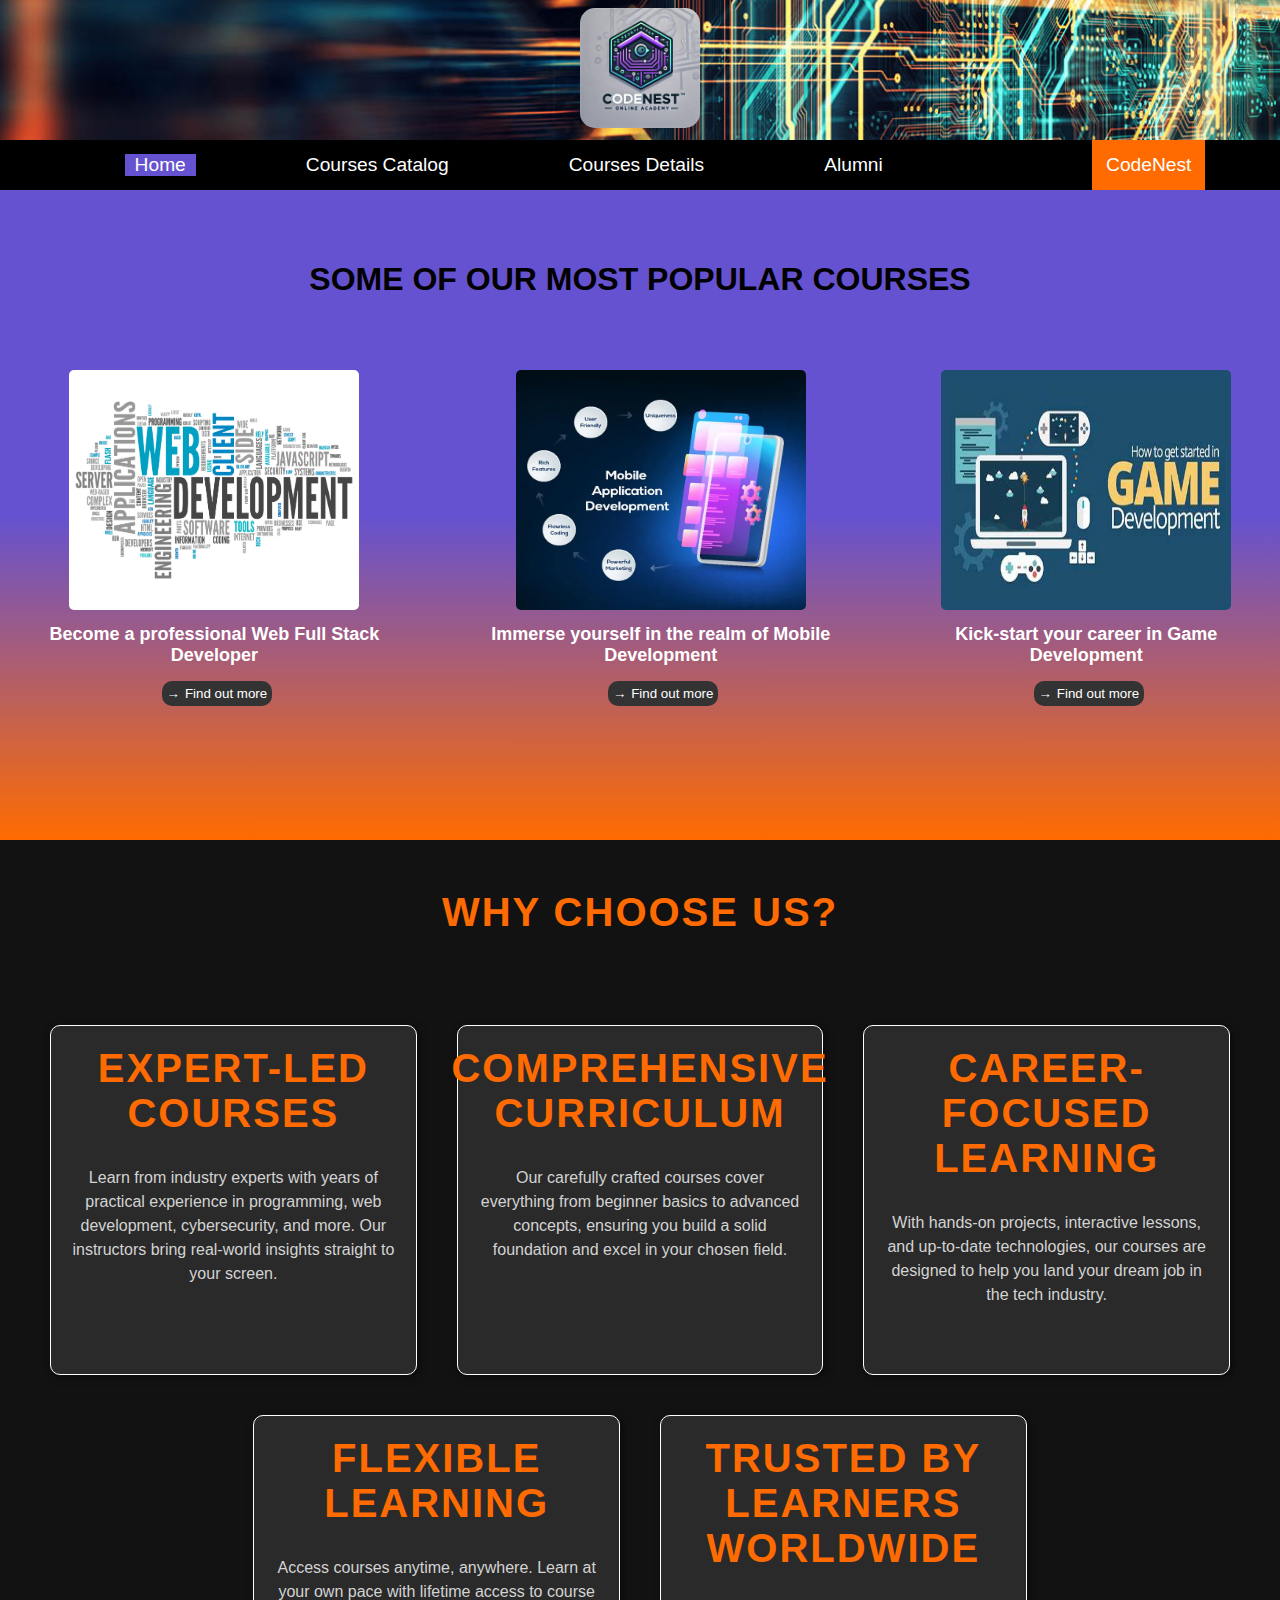
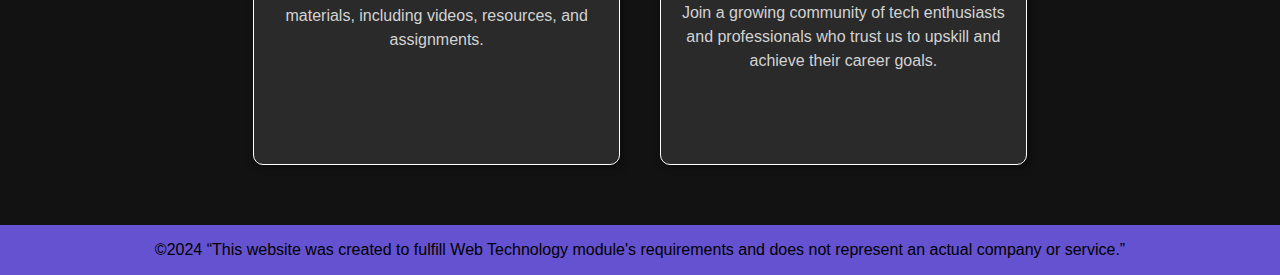
<file: index.html>
<!DOCTYPE html>
<html lang="en">
<head>
    <meta charset="UTF-8">
    <meta name="viewport" content="width=device-width, initial-scale=1.0"> 
    <meta http-equiv="X-UA-Compatible" content="ie=edge"> <!-- Ensures compatibility with older versions of Internet Explorer. -->
    <link rel="icon" type="image/webp" href="Logo.webp"> <!-- Adds a favicon to the browser tab. -->
    <title>CodeNest Academy</title>
    <link rel="stylesheet" href="style.css">
</head>
<body>
    <header>
        <a href="">
            <img src="Logo.webp" alt="CodeNest Academy" id="Logo">
        </a>
    </header>
    <nav>
        <ul>
            <li id="active"><a>Home</a></li> <!-- Highlights the active page. -->
            <li><a class="not-active" href="course-catalog.html" title="View our Courses Catalog">Courses Catalog</a></li>
            <li><a class="not-active" href="course-details.html">Courses Details</a></li>
            <li><a class="not-active" href="alumni.html">Alumni</a></li>
        </ul>
        <div class="dropdown"> <!-- Creates a dropdown menu, which was tricky to position correctly. -->
            <button>CodeNest</button>
            <div class="content"> <!-- This part is hidden by default and appears when you hover. -->
                <a class="not-active" href="about.html">About Us</a>
                <a class="not-active" href="instructors.html">Our Instructors</a>
                <a class="not-active" href="contact.html" target="_blank">Contact Us</a> <!-- target blank ensures that the contact us page laod in a new tab in a browser -->
            </div>
        </div>
    </nav>
    <main>
        <section id="featured-courses">
            <h1>Some of our most popular courses</h1>
            <div class="dev">
                <figure>
                    <img src="web-dev.jpg" alt="Web Development">
                    <figcaption>Become a professional Web Full Stack Developer</figcaption>
                </figure>
                <button onclick="window.location.href='course-catalog.html';" class="btn">Find out more</button>
            </div>
            <div class="dev">
                <figure>
                    <img src="mobile-dev.webp" alt="Mobile Development">
                    <figcaption>Immerse yourself in the realm of Mobile Development</figcaption>
                </figure>
                <!-- JavaScript onclick event is used to redirect the user to anthor web page when button is clicked -->
                <button onclick="window.location.href='course-catalog.html';" class="btn">Find out more</button>
            </div>
            <div class="dev">
                <figure>
                    <img src="game-dev.jpg" alt="Game Development">
                    <figcaption>Kick-start your career in Game Development </figcaption>
                </figure>
                <button onclick="window.location.href='course-catalog.html';" class="btn">Find out more</button>
            </div>
        </section>
        <section id="why-choose-us">
            <h1>Why choose us?</h1>
            <div class="info-container">
                <!-- Each info box has its own styling and hover effects. -->
                <div class="info">
                    <h1>Expert-Led Courses</h1>
                <p>Learn from industry experts with years of practical experience in programming, web development, cybersecurity, and more. Our instructors bring real-world insights straight to your screen.</p>
                </div>
                <div class="info">
                    <h1>Comprehensive Curriculum</h1>
                <p>Our carefully crafted courses cover everything from beginner basics to advanced concepts, ensuring you build a solid foundation and excel in your chosen field.</p>
                </div>
                <div class="info">
                    <h1>Career-Focused Learning</h1>
                    <p>With hands-on projects, interactive lessons, and up-to-date technologies, our courses are designed to help you land your dream job in the tech industry.</p>
                </div>
                <div class="info">
                    <h1> Flexible Learning</h1>
                    <p>Access courses anytime, anywhere. Learn at your own pace with lifetime access to course materials, including videos, resources, and assignments.</p>
                </div>
                <div class="info">
                    <h1>Trusted by Learners Worldwide</h1>
                <p>Join a growing community of tech enthusiasts and professionals who trust us to upskill and achieve their career goals.</p>
                </div>
            </div>
        </section>
    </main>
    <footer>
        <p>&copy;2024 “This website was created to fulfill Web Technology module's requirements and does not represent an actual company or service.”</p>
    </footer>    
</body>
</html>
</file>
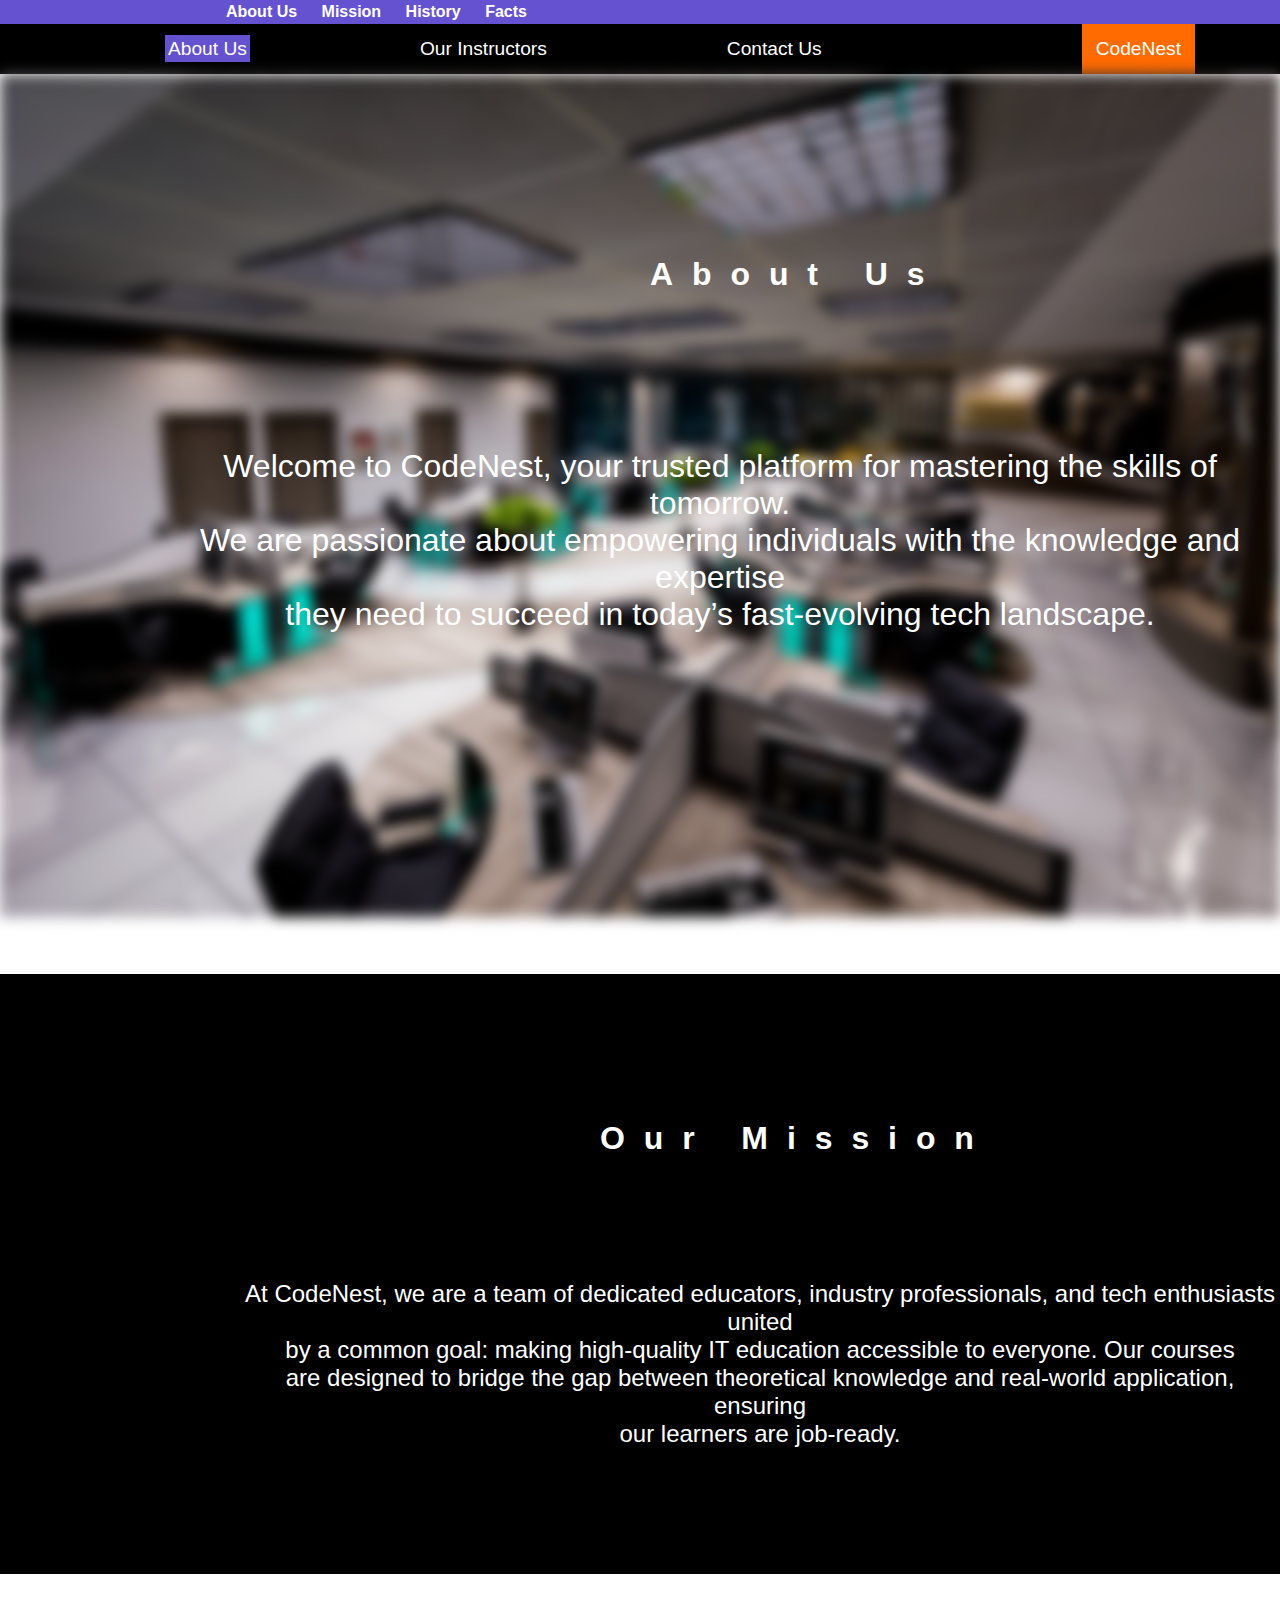
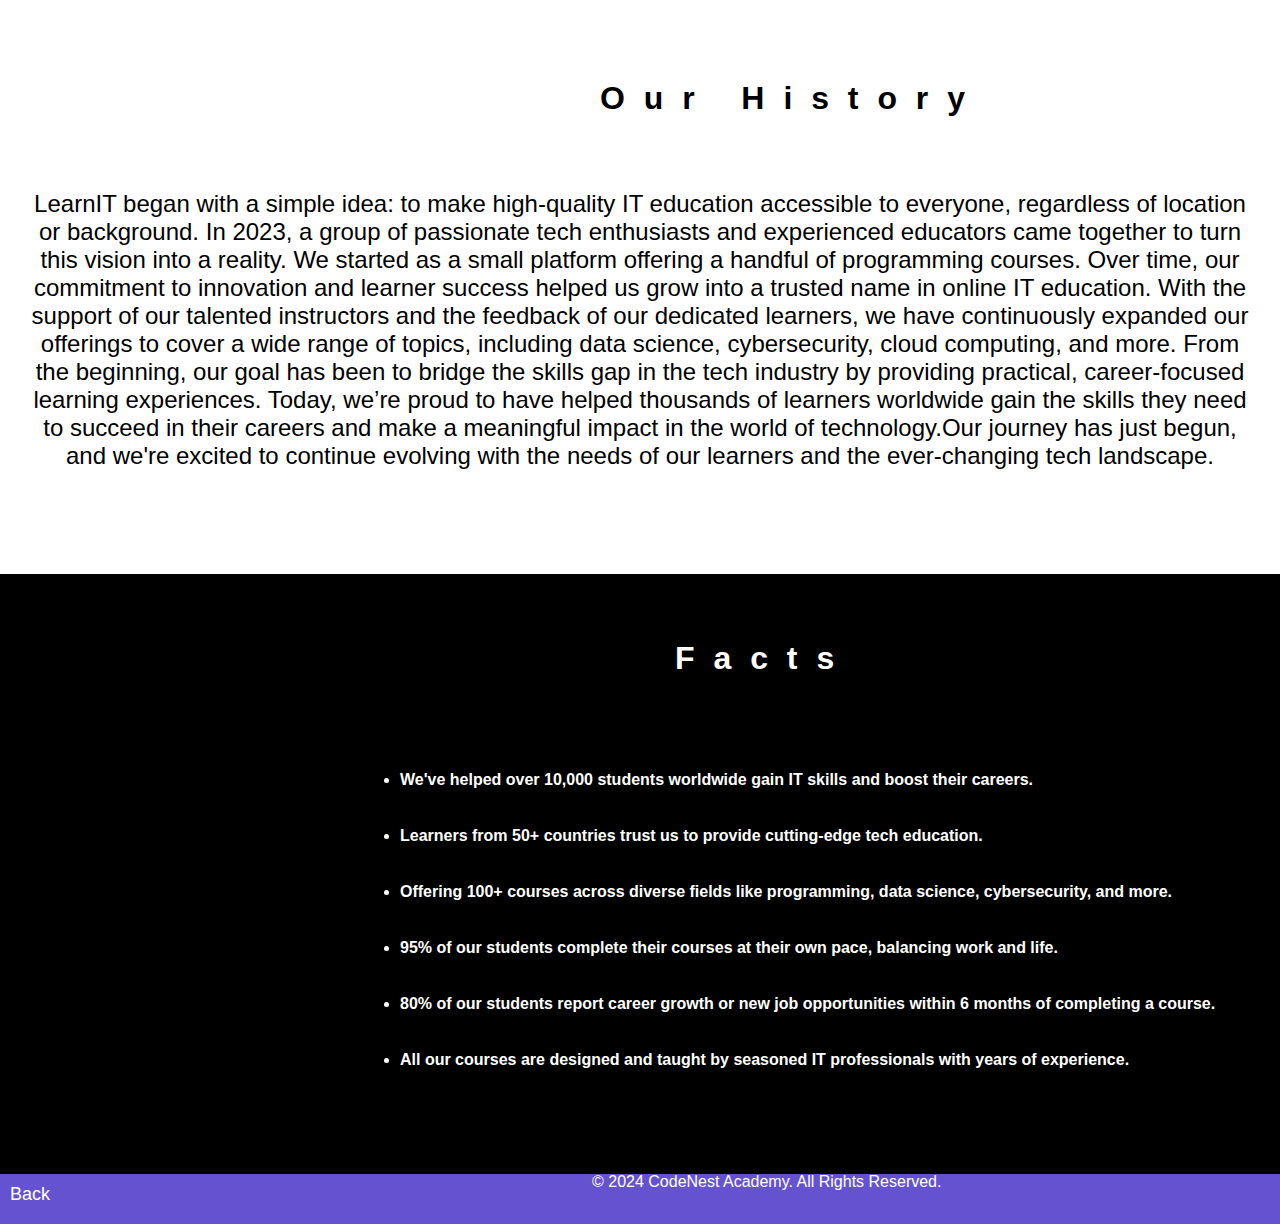
<file: about.html>
<!DOCTYPE html>
<html lang="en">
<head>
    <meta charset="UTF-8">
    <meta name="viewport" content="width=device-width, initial-scale=1.0">
    <meta http-equiv="X-UA-Compatible" content="ie=edge">
    <link rel="icon" type="image/webp" href="Logo.webp">
    <link rel="stylesheet" href="about.css">
    <title>About Us</title>
</head>


<body>
    <header>
        <div id="header">
            <a href="#about">About Us</a>
		    <a href="#mission">Mission</a>
		    <a href="#history">History</a>
		    <a href="#facts">Facts</a>
        </div>
	</header>
    <nav>
        <ul>
            <li><a id="active">About Us</a></li> <!-- Highlights the active page. -->
            <li><a class="not-active" href="instructors.html">Our Instructors</a></li>
            <li><a class="not-active" href="contact.html" target="_blank">Contact Us</a></li> <!-- target blank ensures that the contact us page laod in a new tab in a browser -->
        </ul>
        <div class="dropdown">
            <button>CodeNest</button>
            <div class="content">
                <a class="not-active" href="index.html">Home</a>
                <a class="not-active" href="course-catalog.html" title="View our Courses Catalog">Courses Catalog</a>
                <a class="not-active" href="course-details.html">Courses Details</a>
                <a class="not-active" href="alumni.html">Alumni</a>
            </div>
        </div>
    </nav>
    <main>
        <section id="about"></section>
        <h1>About Us</h1>
        <p>Welcome to CodeNest, your trusted platform for mastering the skills of tomorrow.<br>
           We are passionate about empowering individuals with the knowledge and expertise<br>
           they need to succeed in today’s fast-evolving tech landscape.</p>
        <section id="mission">
            <h1>Our Mission</h1>
            <p>At CodeNest, we are a team of dedicated educators, industry professionals, and tech enthusiasts united<br>
               by a common goal: making high-quality IT education accessible to everyone. Our courses<br>
               are designed to bridge the gap between theoretical knowledge and real-world application, ensuring<br>
               our learners are job-ready.</p>
        </section>
        <section id="history">
            <h1>Our History</h1>
            <article>
                LearnIT began with a simple idea: to make high-quality IT education accessible to everyone, regardless of location or background. In 2023, a group of passionate tech enthusiasts and experienced educators came together to turn this vision into a reality.
                We started as a small platform offering a handful of programming courses. Over time, our commitment to innovation and learner success helped us grow into a trusted name in online IT education. With the support of our talented instructors and the feedback                of our dedicated learners, we have continuously expanded our offerings to cover a wide range of topics, including data science, cybersecurity, cloud computing, and more. From the beginning, our goal has been to bridge the skills gap in the tech industry by
                providing practical, career-focused learning experiences. Today, we’re proud to have helped thousands of learners worldwide gain the skills they need to succeed in their careers and make a meaningful impact in the world of technology.Our journey has just begun,
                and we're excited to continue evolving with the needs of our learners and the ever-changing tech landscape.
            </article>
        </section>
        <section id="facts">
            <h1>Facts</h1>
            <ul>
                <li>We've helped over 10,000 students worldwide gain IT skills and boost their careers.</li>
                <li>Learners from 50+ countries trust us to provide cutting-edge tech education.</li>
                <li>Offering 100+ courses across diverse fields like programming, data science, cybersecurity, and more.</li>
                <li>95% of our students complete their courses at their own pace, balancing work and life.</li>
                <li>80% of our students report career growth or new job opportunities within 6 months of completing a course.</li>
                <li>All our courses are designed and taught by seasoned IT professionals with years of experience.</li>
            </ul>
        </section>
    </main>
    <footer>
        <p>© 2024 CodeNest Academy. All Rights Reserved.</p>
        <a href="#about">Back</a>
    </footer>
</body>
</html>
</file>
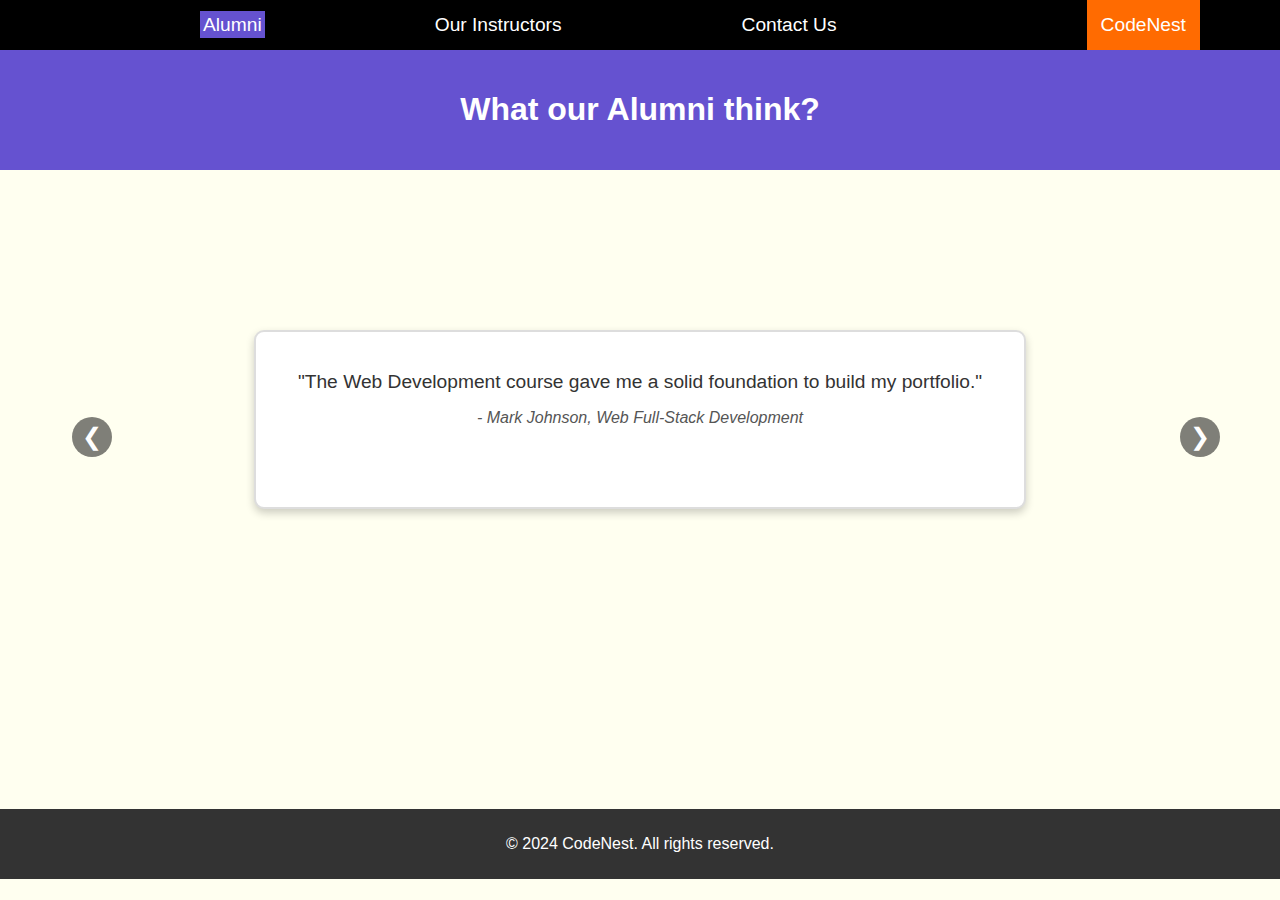
<file: alumni.html>
<!DOCTYPE html>
<html lang="en">
<head>
    <meta charset="UTF-8">
    <meta name="viewport" content="width=device-width, initial-scale=1.0">
    <meta http-equiv="X-UA-Compatible" content="ie=edge">
    <link rel="icon" type="image/webp" href="Logo.webp">
    <title>Alumni</title>
    <link rel="stylesheet" href="alumni.css">
    <script src="alumni.js" ></script>
</head>
<body>
    <nav>
        <ul>
            <li><a id="active">Alumni</a></li> <!-- Highlights the active page. -->
            <li><a class="not-active" href="instructors.html">Our Instructors</a></li>
            <li><a class="not-active" href="contact.html" target="_blank">Contact Us</a></li> <!-- target blank ensures that the contact us page laod in a new tab in a browser -->
        </ul>
        <div class="dropdown">
            <button>CodeNest</button>   
            <div class="content">
                <a class="not-active" href="index.html">Home</a>
                <a class="not-active" href="about.html">About Us</a>
                <a class="not-active" href="course-catalog.html" title="View our Courses Catalog">Courses Catalog</a>
                <a class="not-active" href="course-details.html">Courses Details</a>
            </div>
        </div>
    </nav>
    <header>
        <h1>What our Alumni think?</h1>
    </header>
    <main>
        <div class="slider-container">
            <div class="slider">
                <div class="slide">
                    <p class="review-text">"The Web Development course gave me a solid foundation to build my portfolio."</p>
                    <p class="reviewer">- Mark Johnson, Web Full-Stack Development</p>
                </div>
                <div class="slide">
                    <p class="review-text">"The Android Development course helped me create my first mobile app."</p>
                    <p class="reviewer">- Priya Patel, Android Development</p>
                </div>
                <div class="slide">
                    <p class="review-text">"The Cybersecurity course gave me the confidence to secure systems effectively, and I landed a
                       role as a junior security analyst right after graduation."</p>
                    <p class="reviewer">-  Sophia Blake, Cybersecurity</p>
                </div>
                <div class="slide">
                    <p class="review-text">"Thanks to the iOS course, I successfully published my first app on the App Store."</p>
                    <p class="reviewer">- Liam Turner, iOS Development</p>
                </div>
                <div class="slide">
                    <p class="review-text">"The Data Science program taught me how to work with real-world data and implement machine
                       learning models. I'm now excelling in my role as a data analyst at a top firm."</p>
                    <p class="reviewer">- - Ahmed Khan, Data Science</p>
                </div>
                <div class="slide">
                    <p class="review-text">"The Game Development course was hands-on and inspiring. I developed my first 2D game, which is
                       now live on an indie gaming platform!"</p>
                    <p class="reviewer">- - Emily Carter, Game Development</p>
                </div>
            </div>
        </div>
        
        <button class="prev" onclick="prevSlide()">&#10094;</button>
        <button class="next" onclick="nextSlide()">&#10095;</button>
    </main>
    <footer>
        <p>&copy; 2024 CodeNest. All rights reserved.</p>
    </footer>
</body>
</html>
</file>
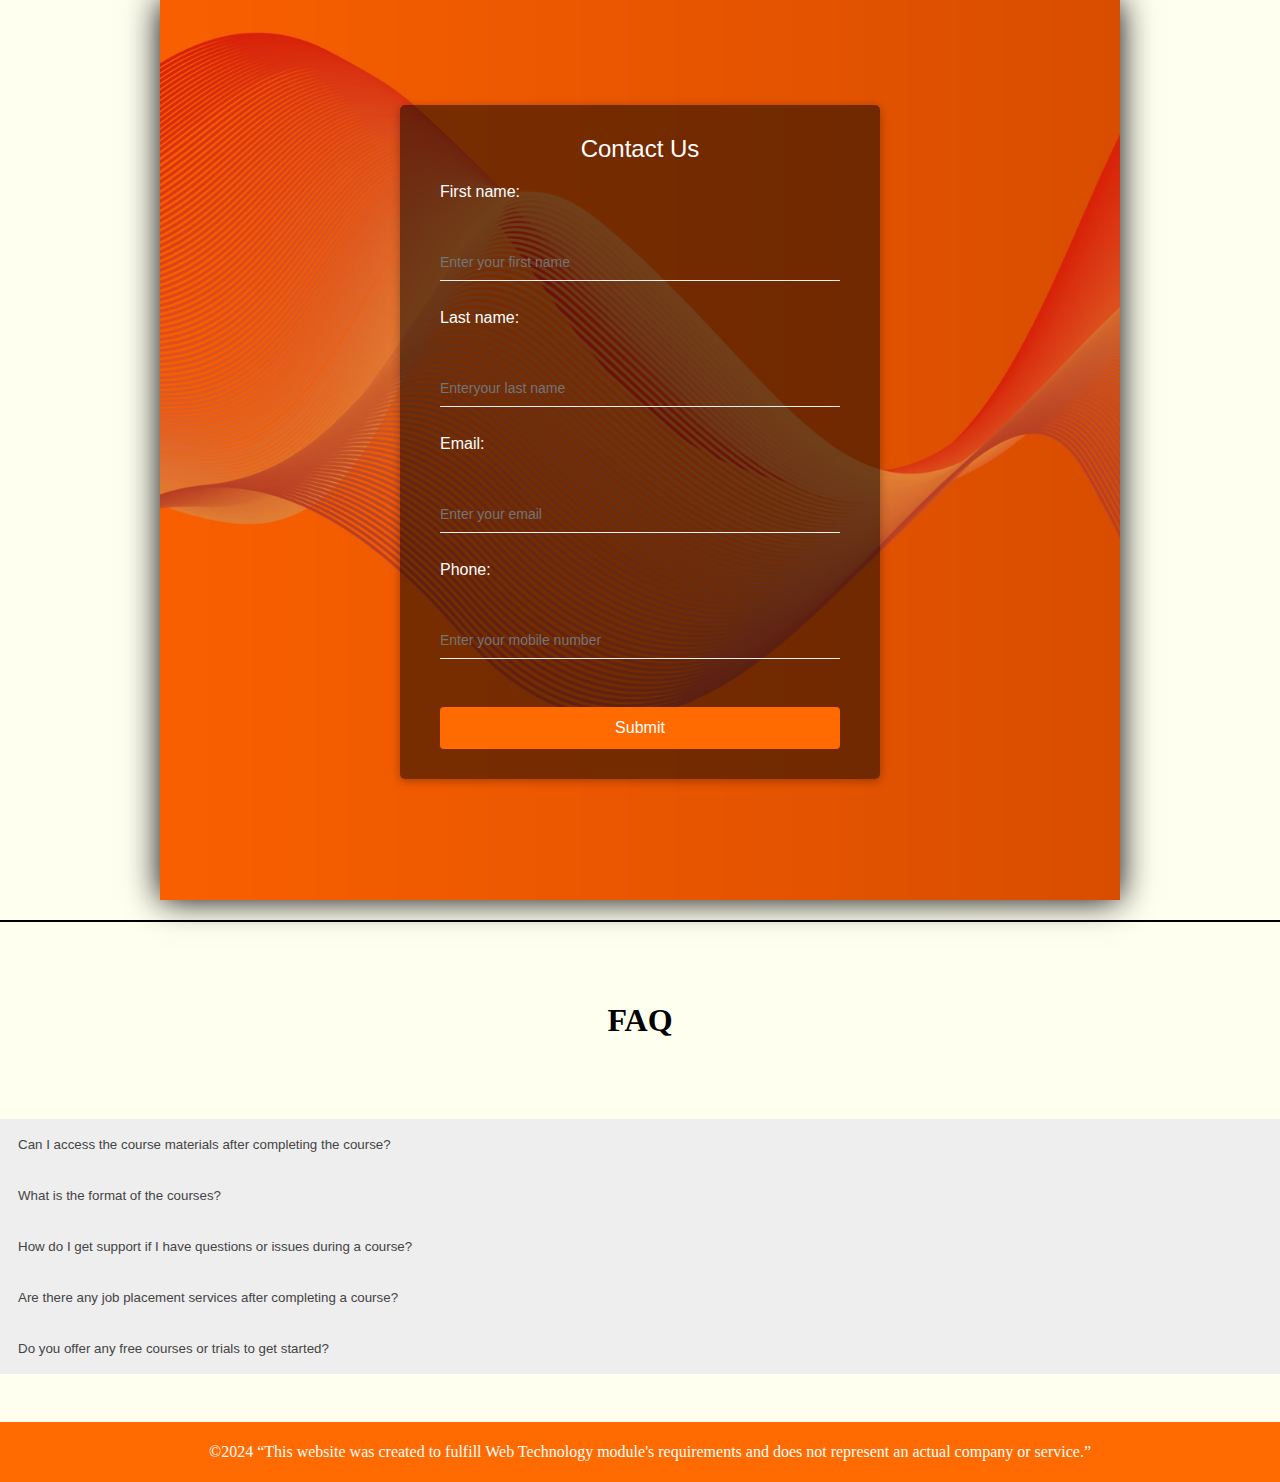
<file: contact.html>
<!DOCTYPE html>
<html lang="en">
<head>
    <meta charset="UTF-8">
    <meta name="viewport" content="width=device-width, initial-scale=1.0">
    <meta http-equiv="X-UA-Compatible" content="ie=edge">
    <link rel="icon" type="image/webp" href="Logo.webp">
    <title>Contact Us</title>
    <link rel="stylesheet" href="contact.css">
    <script src="contact.js" defer></script>
</head>
<body>
    <main>
        <form action="post"> <!-- This is a form for submitting contact information. Action post is more secure for sensitive information compared to get -->

            <h2>Contact Us</h2>

            <label for="fname">First name:</label><br>
            <input type="text" id="fname" name="fname" placeholder="Enter your first name"><br>
            <span style="color:red" id="fname_error"></span> <!-- Span for first name error message if needed -->

            <label for="lname">Last name:</label><br>
            <input type="text" id="lname" name="lname" placeholder="Enteryour last name"><br>
            <span style="color:red" id="lname_error"></span> <!-- Span for last name error message if needed -->

            <label for="email">Email:</label><br>
            <input type="email" id="email" name="email" placeholder="Enter your email"><br>
            <span style="color:red" id="email_error"></span> <!-- Span for emaol error message if needed -->

            <label for="phone">Phone:</label><br>
            <input type="tel" id="phone" name="phone" placeholder="Enter your mobile number"><br>
            <span style="color:red" id="phone_error"></span> <!-- Span for phone error message if needed -->

            <button type="submit">Submit</button>

        </form>
    </main>
<hr>

<h1>FAQ</h1>
<!-- These are the FAQ questions, which will open to show the answers when clicked -->
    <button class="accordion">Can I access the course materials after completing the course?</button>
    <div class="hidden_container">
      <p>Yes, you will have lifetime access to all course materials after completion. This includes any video lectures, downloadable
         resources, quizzes, and assignments. You can return to the course at any time to review the content and reinforce your learning.</p>
    </div>
    
    <button class="accordion">What is the format of the courses?</button>
    <div class="hidden_container">
      <p>Our courses are designed to be engaging and interactive. They typically include a mix of video lectures, written materials,
         quizzes, and practical assignments to help reinforce your learning. Some courses may also include live sessions, discussion forums,
         and hands-on projects to ensure you get the most out of your learning experience.</p>
    </div>
    
    <button class="accordion"> How do I get support if I have questions or issues during a course?</button>
    <div class="hidden_container">
      <p>If you encounter any issues or have questions during the course, you can reach out to our support team via email or through the
         course platform's messaging system. Additionally, many courses have dedicated discussion forums where you can ask questions and
         engage with instructors and fellow students. For technical issues, our tech support team is available to assist you.</p>
    </div>

    <button class="accordion">Are there any job placement services after completing a course?</button>
    <div class="hidden_container">
      <p>While we do not offer direct job placement services, we provide resources to help you succeed in your career after completing the
         course. This includes resume building tips, interview preparation, networking opportunities, and access to job boards that feature
         IT-related roles. We also offer career advice from industry experts and tips on how to leverage your new skills in the job market.</p>
    </div>

    <button class="accordion">Do you offer any free courses or trials to get started?</button>
    <div class="hidden_container">
      <p>Yes! We offer a selection of free introductory courses to help you get started with various IT topics. These courses provide a
         glimpse into the quality and structure of our paid courses, so you can decide if our platform is right for you. Additionally, many
         courses offer free trial periods where you can preview course content before committing to enrollment.</p>
    </div>

  <footer>
      <p>&copy;2024 “This website was created to fulfill Web Technology module's requirements and does not represent an actual company or
        service.”</p>
  </footer> 
</body>
</html>
</file>
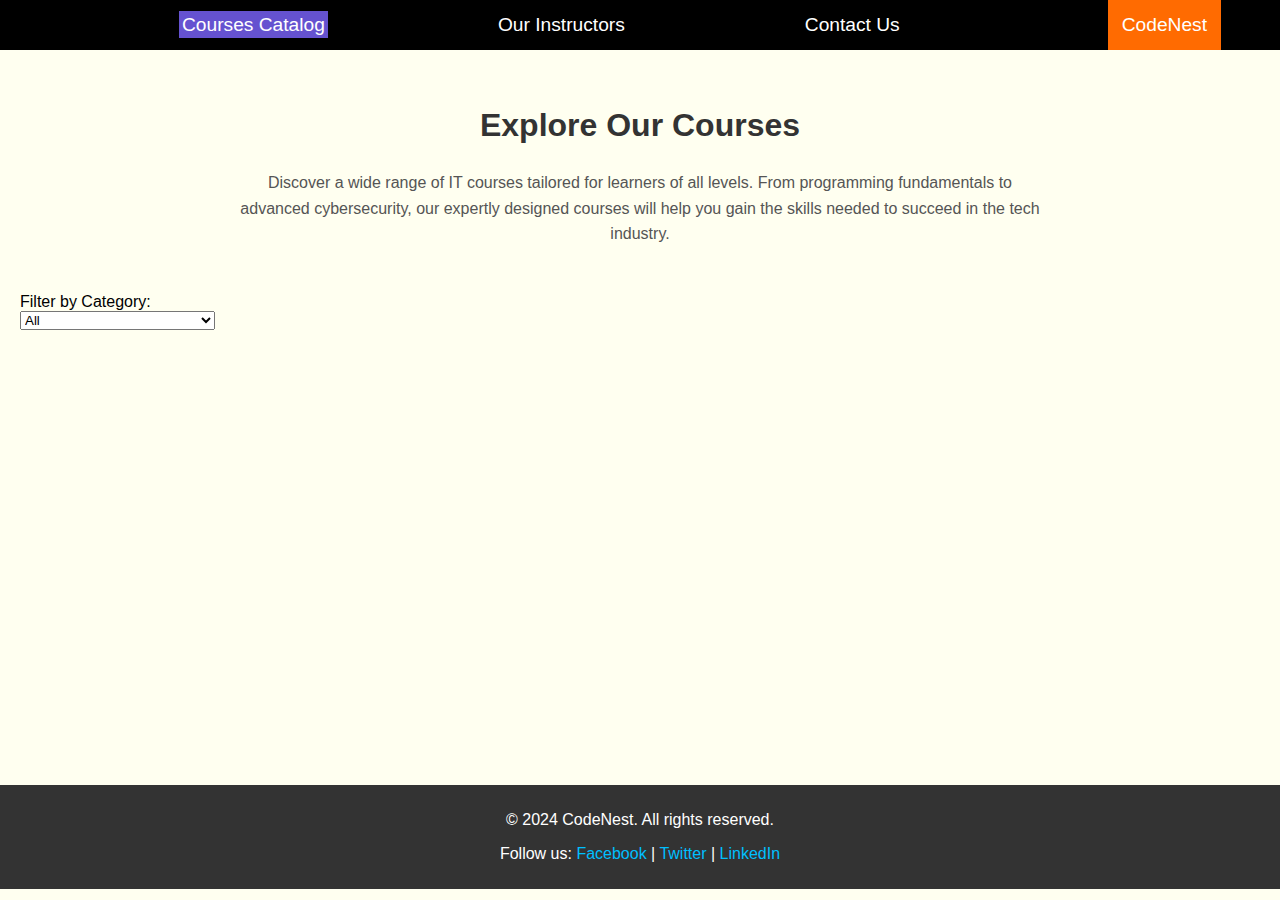
<file: course-catalog.html>
<!DOCTYPE html>
<html lang="en">
<head>
    <meta charset="UTF-8">
    <meta name="viewport" content="width=device-width, initial-scale=1.0">
    <meta http-equiv="X-UA-Compatible" content="ie=edge">
    <link rel="icon" type="image/webp" href="Logo.webp">
    <title>Our Courses</title>
    <link rel="stylesheet" href="course-catalog.css">
    <script src="course-catalog.js" defer></script>
</head>
<body>
    <nav>
        <ul>
            <li><a id="active">Courses Catalog</a></li> <!-- Highlights the active page. -->
            <li><a class="not-active" href="instructors.html">Our Instructors</a></li>
            <li><a class="not-active" href="contact.html" target="_blank">Contact Us</a></li> <!-- target blank ensures that the contact us page laod in a new tab in a browser -->
        </ul>
        <div class="dropdown">
            <button>CodeNest</button>
            <div class="content">
                <a class="not-active" href="index.html">Home</a>
                <a class="not-active" href="about.html">About Us</a>
                <a class="not-active" href="course-details.html">Courses Details</a>
                <a class="not-active" href="alumni.html">Alumni</a>
            </div>
        </div>
    </nav>
    <!-- Title and Description -->
    <section id="catalog-intro">
        <h2>Explore Our Courses</h2>
        <p>
            Discover a wide range of IT courses tailored for learners of all levels. From programming fundamentals to advanced cybersecurity, our expertly designed courses will help you gain the skills needed to succeed in the tech industry.
        </p>
    </section>
    <!-- Filtering and Course List -->
    <main>
        <section>
            <label for="category">Filter by Category:</label>
            <select id="category" name="courses">
                <option value="all">All</option>
                <option value="web-full-stack-development">Web Full-Stack Development</option>
                <option value="android-development">Android Development</option>
                <option value="ios-development">IOS Development</option>
                <option value="game-development">Game Development</option>
                <option value="data-science">Data Science</option>
                <option value="cybersecurity">Cybersecurity</option>
            </select>
        </section>
        
        <section id="course-list" class="course-list">
            <!-- Courses will be dynamically generated here -->
        </section>
    </main>
    <footer>
        <p>&copy; 2024 CodeNest. All rights reserved.</p>
        <p>Follow us: 
            <a href="#">Facebook</a> | 
            <a href="#">Twitter</a> | 
            <a href="#">LinkedIn</a>
        </p>
    </footer>
</body>
</html>
</file>
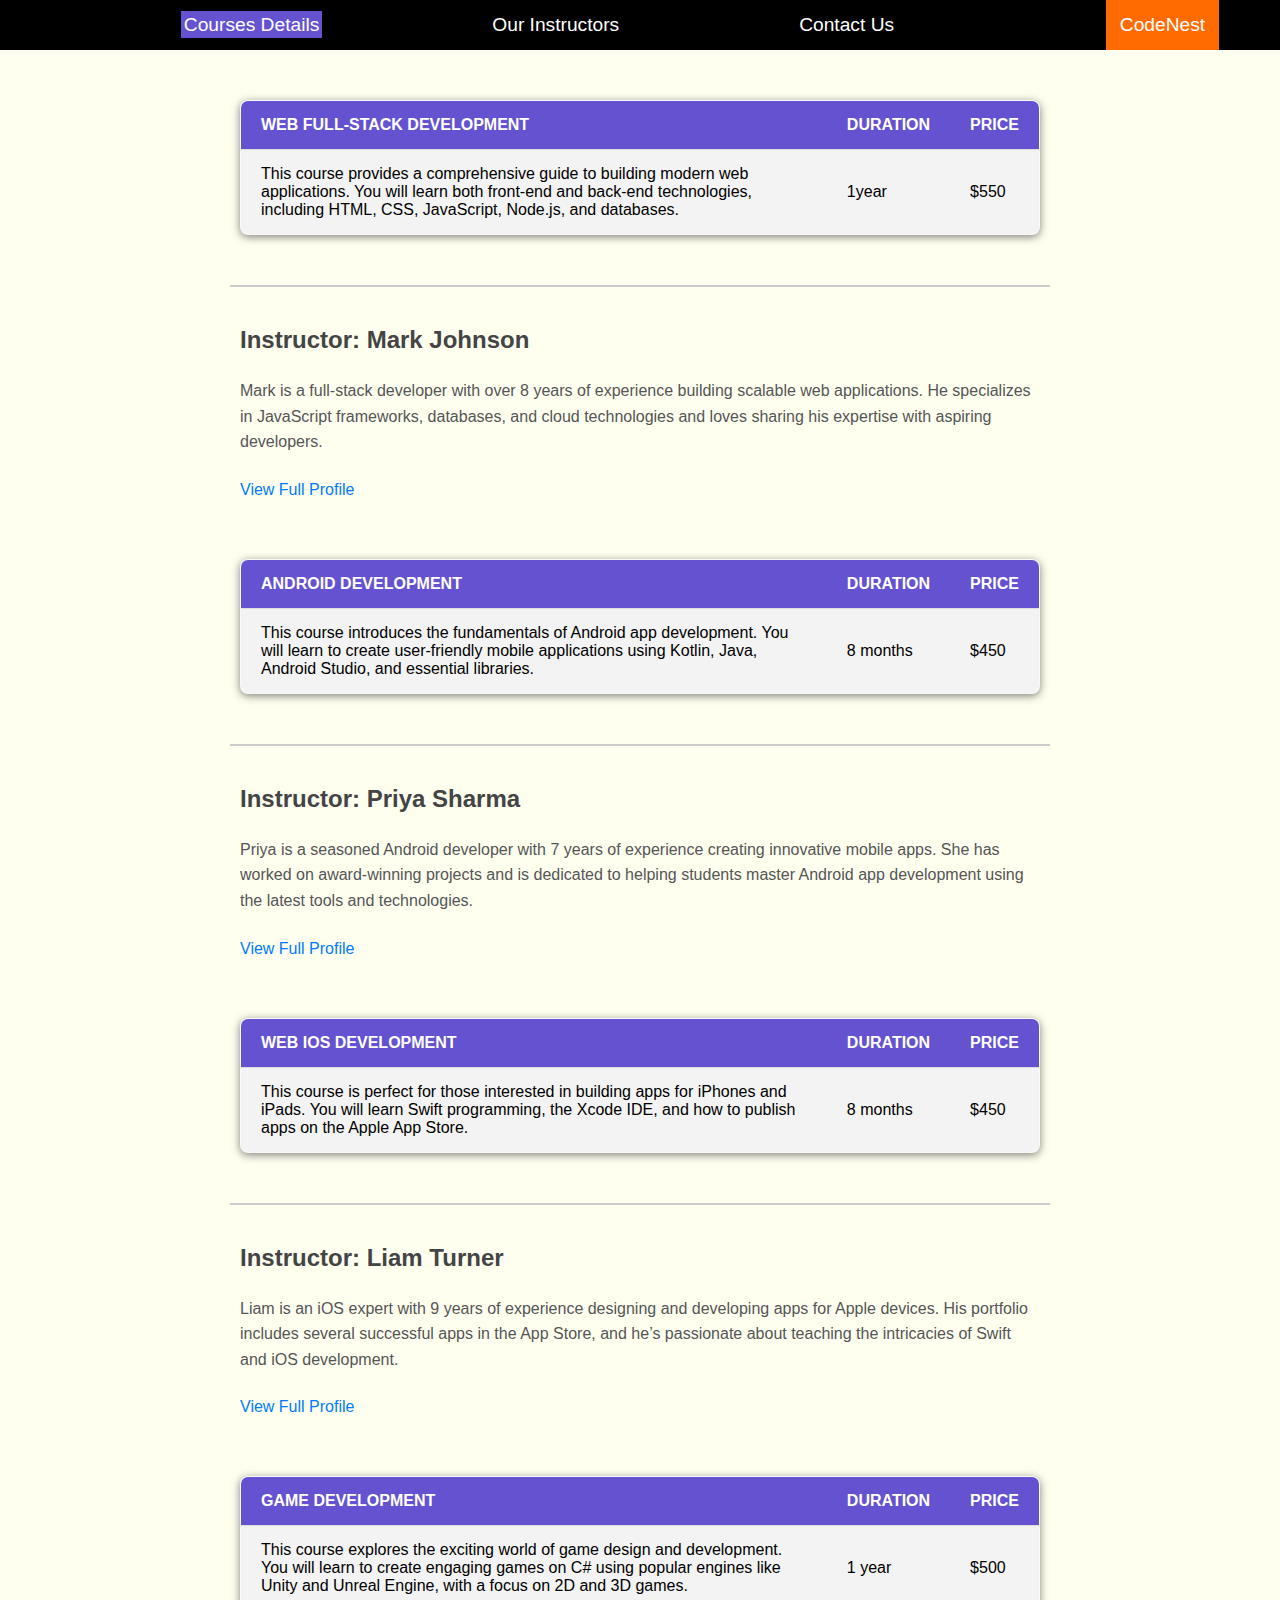
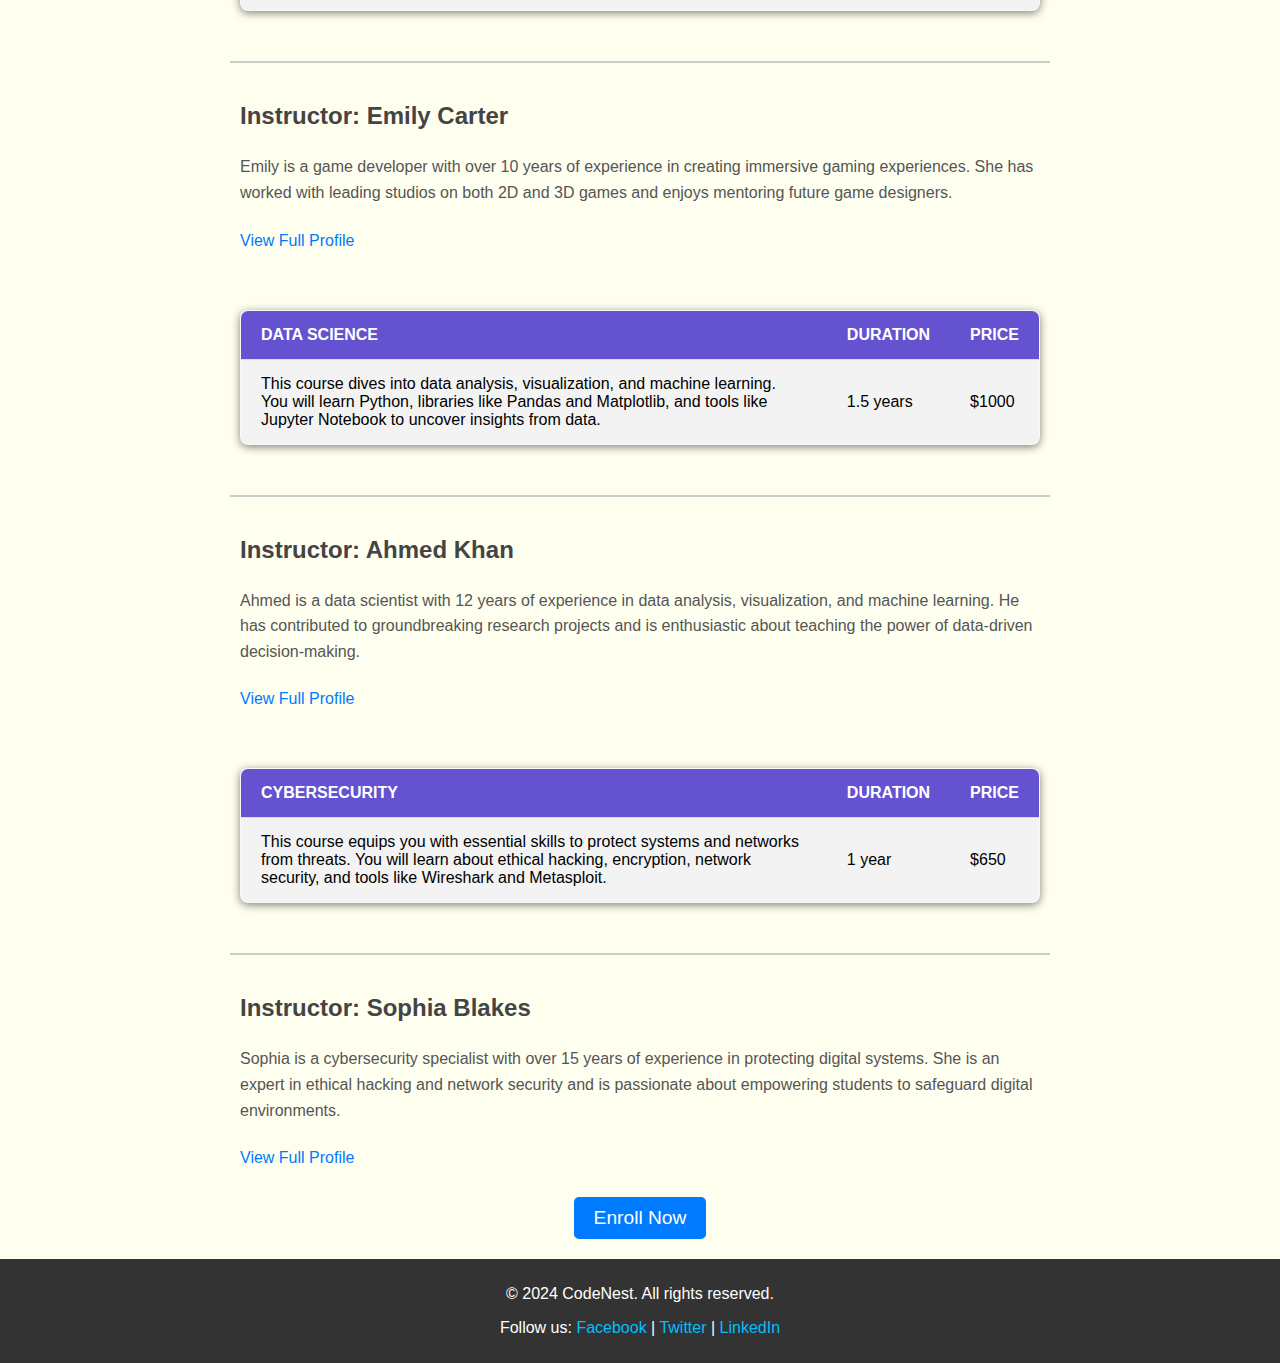
<file: course-details.html>
<!DOCTYPE html>
<html lang="en">
<head>
    <meta charset="UTF-8">
    <meta name="viewport" content="width=device-width, initial-scale=1.0">
    <meta http-equiv="X-UA-Compatible" content="ie=edge">
    <link rel="icon" type="image/webp" href="Logo.webp">
    <title>Courses Details</title>
    <link rel="stylesheet" href="course-details.css">
</head>
<body>
    <nav>
        <ul>
            <li><a id="active">Courses Details</a></li> <!-- Highlights the active page. -->
            <li><a class="not-active" href="instructors.html">Our Instructors</a></li>
            <li><a class="not-active" href="contact.html" target="_blank">Contact Us</a></li> <!-- target blank ensures that the contact us page laod in a new tab in a browser -->
        </ul>
        <div class="dropdown">
            <button>CodeNest</button>
            <div class="content">
                <a class="not-active" href="index.html">Home</a>
                <a class="not-active" href="about.html">About Us</a>
                <a class="not-active" href="course-catalog.html">Courses Catalog</a>
                <a class="not-active" href="alumni.html">Alumni</a>
            </div>
        </div>
    </nav>
    <main>
        <section id="1" class="course-details">
            <table>
                <tr>
                    <th>Web Full-Stack Development</th>
                    <th>Duration</th>
                    <th>Price</th>
                </tr>
              <tr>
                <td>
                    This course provides a comprehensive guide to building modern web applications.
                    You will learn both front-end and back-end technologies, including HTML, CSS, JavaScript, Node.js, and databases.
                </td>
                <td>1year</td>
                <td>$550</td>
              </tr>
            </table>
        </section>

        <section class="instructor-bio">
            <h3>Instructor: Mark Johnson</h3>
            <p>
                Mark is a full-stack developer with over 8 years of experience building scalable web applications.
                He specializes in JavaScript frameworks, databases, and cloud technologies and loves sharing his expertise with aspiring developers.
            </p>
            <a href="instructors.html#jane-doe" class="profile-link">View Full Profile</a>
        </section>

        <section id="2" class="course-details">
            <table>
                <tr>
                    <th>Android Development</th>
                    <th>Duration</th>
                    <th>Price</th>
                </tr>
                <tr>
                    <td>
                        This course introduces the fundamentals of Android app development.
                        You will learn to create user-friendly mobile applications using Kotlin, Java, Android Studio, and essential libraries.
                    </td>
                    <td>8 months</td>
                    <td>$450</td>
                </tr>
            </table>
        </section>

        <section class="instructor-bio">
            <h3>Instructor: Priya Sharma</h3>
            <p>
                Priya is a seasoned Android developer with 7 years of experience creating innovative mobile apps.
                She has worked on award-winning projects and is dedicated to helping students master Android app development using the
                latest tools and technologies.
            </p>
            <a href="instructors.html#jane-doe" class="profile-link">View Full Profile</a>
        </section>

        <section id="3" class="course-details">
            <table>
                <tr>
                    <th>Web IOS Development</th>
                    <th>Duration</th>
                    <th>Price</th>
                </tr>
                <tr>
                    <td>
                        This course is perfect for those interested in building apps for iPhones and iPads.
                        You will learn Swift programming, the Xcode IDE, and how to publish apps on the Apple App Store.
                    </td>
                    <td>8 months</td>
                    <td>$450</td>
                </tr>
            </table>
        </section>

        <section class="instructor-bio">
            <h3>Instructor:  Liam Turner</h3>
            <p>
                Liam is an iOS expert with 9 years of experience designing and developing apps for Apple devices.
                His portfolio includes several successful apps in the App Store, and he’s passionate about teaching the intricacies of
                Swift and iOS development.
            </p>
            <a href="instructors.html#jane-doe" class="profile-link">View Full Profile</a>
        </section>

        <section id="4" class="course-details">
            <table>
                <tr>
                    <th>Game Development</th>
                    <th>Duration</th>
                    <th>Price</th>
                </tr>
                <tr>
                    <td>
                        This course explores the exciting world of game design and development. You will learn to create engaging games on C# using
                        popular engines like Unity and Unreal Engine, with a focus on 2D and 3D games.
                    </td>
                    <td>1 year</td>
                    <td>$500</td>
                </tr>
            </table>
        </section>

        <section class="instructor-bio">
            <h3>Instructor: Emily Carter</h3>
            <p>
                Emily is a game developer with over 10 years of experience in creating immersive gaming experiences.
                She has worked with leading studios on both 2D and 3D games and enjoys mentoring future game designers.
            </p>
            <a href="instructors.html#jane-doe" class="profile-link">View Full Profile</a>
        </section>

        <section id="5" class="course-details">
            <table>
                <tr>
                    <th>Data Science</th>
                    <th>Duration</th>
                    <th>Price</th>
                </tr>
                <tr>
                    <td>
                        This course dives into data analysis, visualization, and machine learning.
                        You will learn Python, libraries like Pandas and Matplotlib, and tools like Jupyter Notebook to uncover insights from data.
                    </td>
                    <td>1.5 years</td>
                    <td>$1000</td>
                </tr>
            </table>
        </section>

        <section class="instructor-bio">
            <h3>Instructor: Ahmed Khan</h3>
            <p>
                Ahmed is a data scientist with 12 years of experience in data analysis, visualization, and machine learning.
                He has contributed to groundbreaking research projects and is enthusiastic about teaching the power of data-driven
                decision-making.

            </p>
            <a href="instructors.html#jane-doe" class="profile-link">View Full Profile</a>
        </section>

        <section id="6" class="course-details">
            <table>
                <tr>
                    <th>Cybersecurity</th>
                    <th>Duration</th>
                    <th>Price</th>
                </tr>
                <tr>
                    <td>
                        This course equips you with essential skills to protect systems and networks from threats.
                        You will learn about ethical hacking, encryption, network security, and tools like Wireshark and Metasploit.
                    </td>
                    <td>1 year</td>
                    <td>$650</td>
                </tr>
            </table>
        </section>

        <section class="instructor-bio">
            <h3>Instructor: Sophia Blakes</h3>
            <p>
                Sophia is a cybersecurity specialist with over 15 years of experience in protecting digital systems.
                She is an expert in ethical hacking and network security and is passionate about empowering students to safeguard
                digital environments.
            </p>
            <a href="instructors.html#jane-doe" class="profile-link">View Full Profile</a>
        </section>

        <section id="enrollment">
            <button onclick="enrollCourse()">Enroll Now</button>
        </section>
    </main>
    <footer>
        <p>&copy; 2024 CodeNest. All rights reserved.</p>
        <p>Follow us: 
            <a href="#">Facebook</a> | 
            <a href="#">Twitter</a> | 
            <a href="#">LinkedIn</a>
        </p>
    </footer>
    <script>
        function enrollCourse()
        {
            alert("Thank you for enrolling! You'll receive a confirmation email shortly.");
        }
    </script>
</body>
</html>
</file>
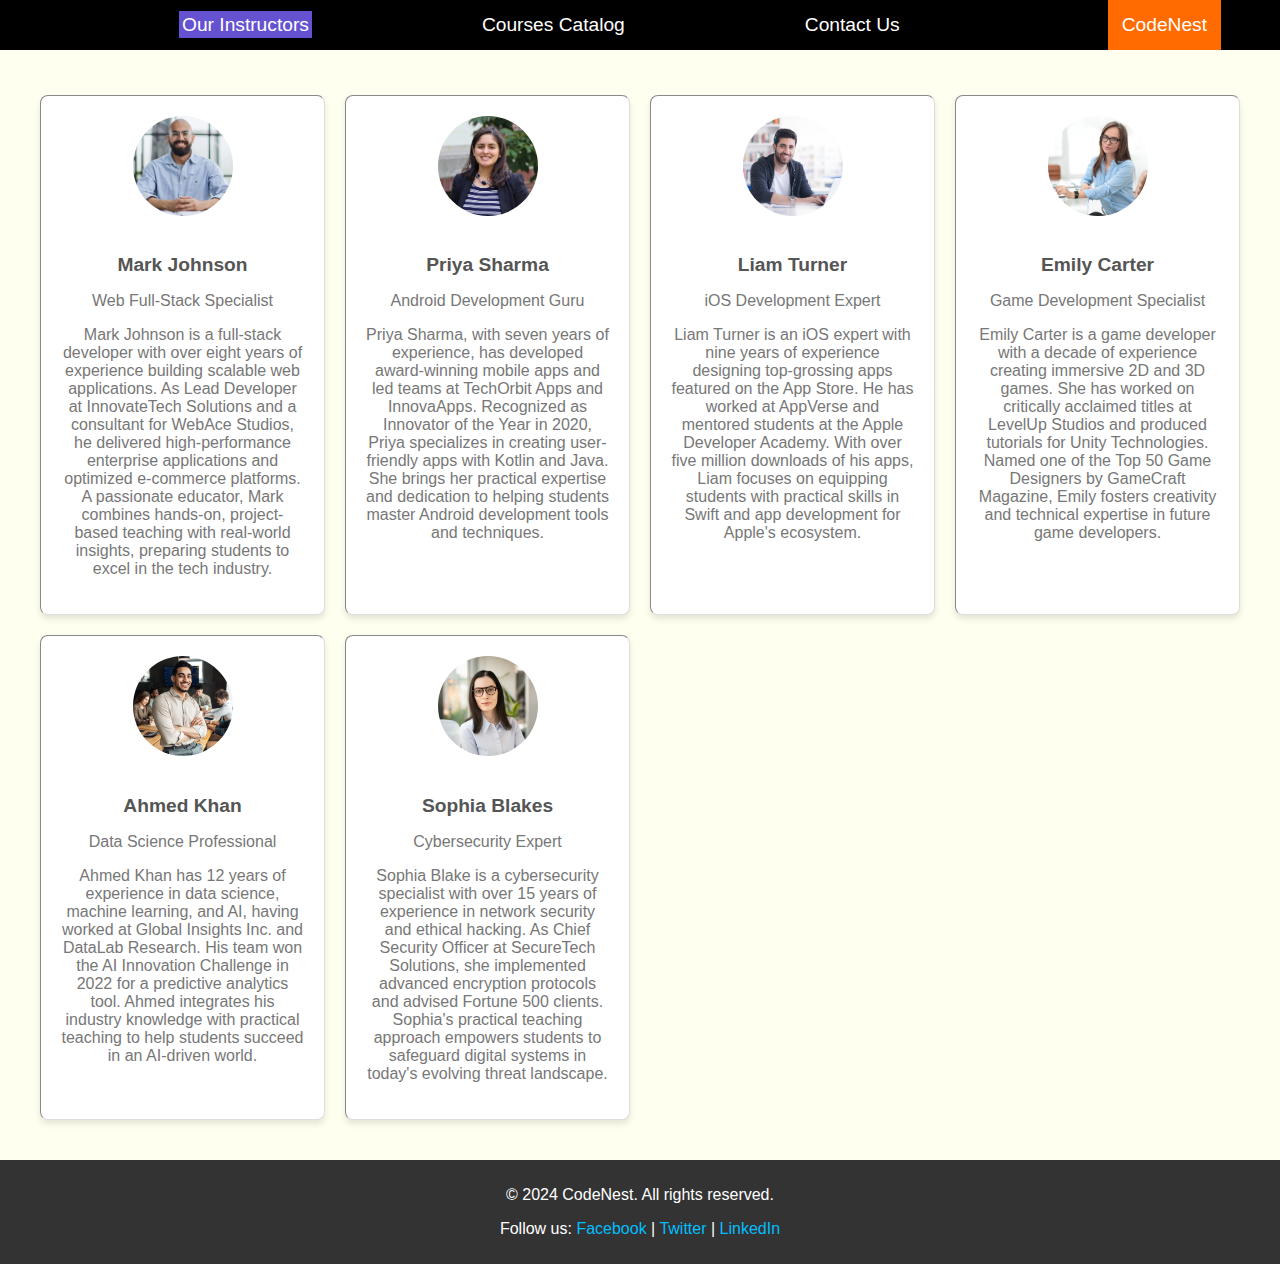
<file: instructors.html>
<!DOCTYPE html>
<html lang="en">
<head>
    <meta charset="UTF-8">
    <meta name="viewport" content="width=device-width, initial-scale=1.0">
    <meta http-equiv="X-UA-Compatible" content="ie=edge">
    <link rel="icon" type="image/webp" href="Logo.webp">
    <title>Our Instructors</title>
    <link rel="stylesheet" href="instructors.css">
</head>
<body>
    <nav>
        <ul>
            <li><a id="active">Our Instructors</a></li> <!-- Highlights the active page. -->
            <li><a class="not-active" href="course-catalog.html">Courses Catalog</a></li>
            <li><a class="not-active" href="contact.html" target="_blank">Contact Us</a></li> <!-- target blank ensures that the contact us page laod in a new tab in a browser -->
        </ul>
        <div class="dropdown">
            <button>CodeNest</button>
            <div class="content">
                <a class="not-active" href="index.html">Home</a>
                <a class="not-active" href="about.html">About Us</a>
                <a class="not-active" href="course-details.html">Courses Details</a>
                <a class="not-active" href="alumni.html">Alumni</a>
            </div>
        </div>
    </nav>
    <main>
        <section class="instructors">
            <div class="instructor-card">
                <img src="web-dev.avif" alt="Mark Johnson">
                <h3>Mark Johnson</h3>
                <p>Web Full-Stack Specialist</p>
                <p>Mark Johnson is a full-stack developer with over eight years of experience building scalable web applications.
                   As Lead Developer at InnovateTech Solutions and a consultant for WebAce Studios, he delivered high-performance enterprise
                   applications and optimized e-commerce platforms. A passionate educator, Mark combines hands-on, project-based teaching
                   with real-world insights, preparing students to excel in the tech industry.</p>
            </div>

            <div class="instructor-card">
                <img src="android.jpg" alt="Priya Sharma">
                <h3>Priya Sharma</h3>
                <p>Android Development Guru</p>
                <p>Priya Sharma, with seven years of experience, has developed award-winning mobile apps and led teams at TechOrbit Apps and
                   InnovaApps. Recognized as Innovator of the Year in 2020, Priya specializes in creating user-friendly apps with Kotlin and
                   Java. She brings her practical expertise and dedication to helping students master Android development tools and
                   techniques.</p>
            </div>

            <div class="instructor-card">
                <img src="ios-dev (2).jpg" alt="Liam Turner">
                <h3>Liam Turner</h3>
                <p>iOS Development Expert</p>
                <p>Liam Turner is an iOS expert with nine years of experience designing top-grossing apps featured on the App Store. He has
                   worked at AppVerse and mentored students at the Apple Developer Academy. With over five million downloads of his apps,
                   Liam focuses on equipping students with practical skills in Swift and app development for Apple's ecosystem.</p>
            </div>

            <div class="instructor-card">
                <img src="game-dev.avif" alt="Emily Carter">
                <h3>Emily Carter</h3>
                <p>Game Development Specialist</p>
                <p>Emily Carter is a game developer with a decade of experience creating immersive 2D and 3D games. She has worked on
                   critically acclaimed titles at LevelUp Studios and produced tutorials for Unity Technologies. Named one of the Top 50
                   Game Designers by GameCraft Magazine, Emily fosters creativity and technical expertise in future game developers.</p>
            </div>

            <div class="instructor-card">
                <img src="data-science (2).jpg" alt="Ahmed Khan">
                <h3>Ahmed Khan</h3>
                <p>Data Science Professional</p>
                <p>Ahmed Khan has 12 years of experience in data science, machine learning, and AI, having worked at Global Insights Inc.
                   and DataLab Research. His team won the AI Innovation Challenge in 2022 for a predictive analytics tool. Ahmed integrates
                   his industry knowledge with practical teaching to help students succeed in an AI-driven world.</p>
            </div>

            <div class="instructor-card">
                <img src="cybersecurity.jpg" alt="Sophia Blakes">
                <h3>Sophia Blakes</h3>
                <p>Cybersecurity Expert</p>
                <p>Sophia Blake is a cybersecurity specialist with over 15 years of experience in network security and ethical hacking.
                   As Chief Security Officer at SecureTech Solutions, she implemented advanced encryption protocols and advised Fortune
                   500 clients. Sophia's practical teaching approach empowers students to safeguard digital systems in today's evolving
                   threat landscape.</p>
            </div>
        </section>
    </main>
    <footer>
        <p>&copy; 2024 CodeNest. All rights reserved.</p>
        <p>Follow us: 
            <a href="#">Facebook</a> | 
            <a href="#">Twitter</a> | 
            <a href="#">LinkedIn</a>
        </p>
    </footer>
</body>
</html>
</file>
<file: style.css>
* {
    box-sizing: border-box;
    padding: 0;
    margin: 0;
    font-family: Roboto, sans-serif, serif;
    scroll-behavior: smooth;
}

html, body {
    overflow-x: hidden;
}

header {
    display: flex;
    justify-content: center;
    align-items: center;
    background-image: url(computer-science-ms.jpg);
    background-size: cover; /* Ensures the image covers the entire header area */
    background-repeat: no-repeat;
    background-position: center;
    height: 140px;
    width: 100vw;
}

#Logo {
    width: 140px;
    padding: 10px;
    border-radius: 25px;
    z-index: 1; /* Ensures the logo is above other elements */
}

nav {
    position: sticky; /* Keeps the nav bar fixed at the top when scrolling */
    top: 0; /* Specifies the top position for nav to stick to */
    background-color: black;
    height: 50px;
    width: 100%;
    display: flex;
    flex: 1;
    justify-content: space-around;
    align-items: center;
    z-index: 10; /* Makes sure the nav is on top of other elements */
}

nav ul {
    display: flex;
    list-style-type: none;
    color: white;
    font-size: 1.2rem;
}
nav ul li {
    margin: 50px;
}
nav a {
    text-decoration: none;
    color: white;
    padding: 10px;
}

nav .not-active:hover {
    background-color: #FF6B01; 
    border-radius: 50px;
}

.dropdown {
    display: inline-block;
    position: relative; /* Sets the dropdown position relative to its container */
}

#active {
    background-color: #6552D0;
}

.dropdown button {
    background-color: #FF6B01;
    color: white;
    padding: 14px 14px;
    border: none;
    border-radius: 0%;
    cursor: pointer;
    font-size: 1.2rem;
}

.dropdown .content {
    display: none; /* Hides the dropdown content initially */
    position: absolute; /* Positions the dropdown menu below the button */
    background-color: hsl(0, 0%, 95%);
    min-height: 126px;
    min-width: 235px;
    box-shadow: 2px 2px 5px black;
}

.dropdown:hover .content {
    display: block; /* Shows the dropdown menu when hovering over the button */
}

.dropdown:hover button {
    background-color: hsl(33, 77%, 60%);
}

.dropdown a {
    display: block;
    color: black;
    text-decoration: none;
    padding: 10px 15px;
    margin-top: 2px;
}

.dropdown a:hover {
    background-color: #FF6B01;
    color: white;
}

#featured-courses {
    display: flex;
    flex: 1;
    justify-content: space-around;
    align-items: center;
    height: 650px;
    text-align: center;
    background: linear-gradient(180deg, #6552D0 50%, #FF6B01 100%); /* Smooth color gradient background */
}

#featured-courses h1 {
    position: absolute;
    top: 29%;
    font-size: xx-large;
    text-transform: uppercase;
}

.btn {
    margin-top: 10px;
    margin-bottom: 10px;
    margin-left: 5px;
    border: none;
    background-color: #333;
    color: white;
    padding: 5px;
    transition: transform 0.2s ease-in-out;
}

.btn:hover {
    transform: scale(1.1); /* Makes button grow slightly on hover */
}

button a {
    text-decoration: none;
    color: white;
}

.btn:hover {
    box-shadow: 1px 1px 1px 1px white
}

figcaption {
    color: white;
    font-weight: bold;
    font-size: large;
}

figure:hover {
    border-radius: 10px;
    box-shadow: 10px 10px 10px 10px #17203D;
}

figure * {
    padding: 5px;
}

figure img, button {
    border-radius: 10px;
}

.dev {
    margin-top: 50px;
}

.dev img {
    width: 300px;
    height: 250px;
}

.btn::before {
    content: '→';
    margin-right: 5px;
    color: white;
}

#why-choose-us {
    padding: 50px 20px;
    background-color: #121212; /* Dark background */
    color: white;
    text-align: center;
}

#why-choose-us h1 {
    font-size: 2.5rem;
    margin-bottom: 30px;
    color: #FF6B01;
    text-transform: uppercase;
    letter-spacing: 2px;
}

#why-choose-us > h1 {
    padding-bottom: 50px;
}

.info-container {
    display: flex;
    flex-wrap: wrap;
    justify-content: center;
    gap: 20px;
    padding: 0 10px;
}

.info {
    display: flex;
    flex-direction: column;
    justify-content: space-between;
    align-items: center;
    padding: 20px;
    margin: 10px;
    border: 1px solid white;
    border-radius: 10px;
    background-color: rgba(255, 255, 255, 0.1);
    height: 350px;
    width: calc(33.33% - 40px); /* Takes up 1/3 of the container's width */
    text-align: center;
    box-sizing: border-box;
    box-shadow: 2px 2px 8px rgba(0, 0, 0, 0.5);
    transition: transform 0.3s ease, box-shadow 0.3s ease; /* Smooth animation on hover */
}

.info:hover {
    transform: translateY(-10px); /* Makes box move upward when hovered */
    box-shadow: 5px 5px 15px rgba(0, 0, 0, 0.8);
}

.info p {
    font-size: 1rem;
    color: #d3d3d3;
    line-height: 1.5;
    flex-grow: 1;
}

footer {
    display: flex;
    justify-content: center;
    align-items: center;
    height: 50px;
    background-color: #6552D0;
}

@media screen and (max-width: 600px) {

    header {
        height: 100px; /* Reduces height for smaller screens */
        flex-direction: column; /* Stacks header items vertically */
        padding: 10px;
    }

    #Logo {
        width: 100px;
    }

    nav {
        height: auto;
        width: auto;
        flex-direction: column;
        align-items: stretch;
    }

    nav > ul {
        flex-direction: column;
        align-items: stretch;
    }

    nav > ul > li {
        padding-top: 18px;
        padding-bottom: 18px;
        margin: 0;
    }

    nav a, .dropdown button {
        width: 100%;
        text-align: center;
        padding: 17px;
        border-top: 1px solid white;
    }

    .dropdown .content {
        position: static;
        width: 100%;
        background-color: rgb(0, 0, 0);
        padding: 5px 0;
    }

    .dropdown a {
        color: white;
        padding: 10px 0;
        background-color: black;
        text-align: center;
    }

    #featured-courses {
        flex-direction: column; /* Stacks items vertically on smaller screens */
        flex-wrap: wrap;
        justify-content: space-around;
        align-items: stretch;
        height: auto; /* Adjust height to fit content */
        background: linear-gradient(90deg, #6552D0 50%, #FF6B01 100%);
    }

    .info {
        flex: 1;
        flex-direction: column;
        flex-wrap: wrap;
        justify-content: end;
        align-items: stretch;
        height: auto;  /* Adjusts height based on content */
        width: auto; /* Adjusts width to fill available space */
        flex-grow: 1;
        flex-shrink: 1;
    }

    footer {
        flex-wrap: wrap;
        justify-content: start;
        align-items: stretch;
        height: auto;
    }

    footer p {
        text-align: center;
        font-size: 0.8rem;
        margin: 5px 0;
    }
}

@media screen and (min-width: 601px) and (max-width: 1024px) {

    header {
        height: 120px; /* Reduces height slightly for tablet screens */
        flex-direction: column; /* Stacks items vertically */
        padding: 15px;
    }

    #Logo {
        width: 120px; /* Reduces logo size for tablets */
    }

    nav {
        height: auto;
        flex-direction: column;
        align-items: stretch;
    }

    nav > ul {
        flex-direction: column;
        align-items: stretch;
        margin-top: 10px;
    }

    nav > ul > li {
        padding-top: 15px;
        padding-bottom: 15px;
        margin: 0;
    }

    nav a, .dropdown button {
        width: 100%;
        text-align: center;
        padding: 15px;
        border-top: 1px solid white;
    }

    .dropdown .content {
        position: static;
        width: 100%;
        background-color: rgb(0, 0, 0);
        padding: 5px 0;
    }

    .dropdown a {
        color: white;
        padding: 10px 0;
        background-color: black;
        text-align: center;
    }

    #featured-courses {
        flex-direction: column;
        justify-content: space-around;
        align-items: center;
        height: auto;
        background: linear-gradient(90deg, #6552D0 50%, #FF6B01 100%);
    }

    .dev {
        margin-top: 30px;
    }

    .dev img {
        width: 250px; /* Adjust image size for tablets */
        height: 200px;
    }

    .info-container {
        display: flex;
        flex-wrap: wrap;
        justify-content: center;
        gap: 20px;
    }

    .info {
        flex: 1;
        flex-direction: column;
        justify-content: space-between;
        align-items: center;
        padding: 15px;
        margin: 10px;
        border: 1px solid white;
        border-radius: 10px;
        background-color: rgba(255, 255, 255, 0.1);
        height: auto;  /* Adjusts height for smaller screens */
        width: calc(50% - 40px); /* Adjust width to take up 50% of the container */
        text-align: center;
        box-sizing: border-box;
        box-shadow: 2px 2px 8px rgba(0, 0, 0, 0.5);
        transition: transform 0.3s ease, box-shadow 0.3s ease;
    }

    .info:hover {
        transform: translateY(-10px);
        box-shadow: 5px 5px 15px rgba(0, 0, 0, 0.8);
    }

    footer {
        flex-wrap: wrap;
        justify-content: start;
        align-items: stretch;
        height: auto;
    }

    footer p {
        text-align: center;
        font-size: 1rem;
        margin: 5px 0;
    }

    #why-choose-us {
        padding: 40px 20px;
    }

    #why-choose-us h1 {
        font-size: 2rem;
        margin-bottom: 30px;
    }

    .info p {
        font-size: 1rem;
        color: #d3d3d3;
        line-height: 1.5;
        flex-grow: 1;
    }
}
</file>
<file: about.css>
* {
    box-sizing: border-box;
    padding: 0;
    margin: 0;
    font-family: Roboto, sans-serif, serif;
    scroll-behavior: smooth;
}

body {
    overflow-x: hidden;
}

header {
    display: flex;
    flex: 1;
    justify-content: center;
    align-items: center;
    position: sticky; /* Keeps the header links fixed at the top when scrolling */
    top: 0; /* Specifies the top position for nav to stick to */
    width: 100vw;
    height: 1.5rem;
    background-color: #6552D0;
    z-index: 100;
}

header a {
    margin: 10px;
    color: white;
    font-weight: bold;
    text-align: center;
    text-decoration: none;
    z-index: 1;
}

#header {
    position: absolute;
    left: 13.5rem;
}

#active {
    background-color: #6552D0;
    padding: 3px;
}

nav {
    position: static;
    background-color: black;
    height: 50px;
    width: 100%;
    display: flex;
    flex: 1;
    justify-content: space-around;
    align-items: center;
    z-index: 10; /* Makes sure the nav is on top of other elements */
}

nav ul {
    display: flex;
    list-style-type: none;
    color: white;
    font-size: 1.2rem;
}
nav ul li {
    margin: 80px;
}
nav a {
    text-decoration: none;
    color: white;
    padding: 10px;
}

nav .not-active:hover {
    background-color: #FF6B01; 
    border-radius: 50px;
}

.dropdown {
    display: inline-block;
    position: relative; /* Sets the dropdown position relative to its container */
}

.dropdown button {
    background-color: #FF6B01;
    color: white;
    padding: 14px 14px;
    border: none;
    border-radius: 0%;
    cursor: pointer;
    font-size: 1.2rem;
}

.dropdown .content {
    display: none; /* Hides the dropdown content initially */
    position: absolute; /* Positions the dropdown menu below the button */
    background-color: hsl(0, 0%, 95%);
    min-height: 167px;
    min-width: 235px;
    box-shadow: 2px 2px 5px black;
    z-index: 1;
}

.dropdown:hover .content {
    display: block; /* Shows the dropdown menu when hovering over the button */
}

.dropdown:hover button {
    background-color: hsl(33, 77%, 60%);
}

.dropdown a {
    display: block;
    color: black;
    text-decoration: none;
    padding: 10px 15px;
    margin-top: 2px;
}

.dropdown a:hover {
    background-color: #FF6B01;
    color: white;
}

#about {
    display: flex;
	flex-direction: column;
	align-items: center;
	justify-content: center;
	text-align: center;
    background-image: url(about-us.jpg);
    background-size: cover; /* Ensures the image covers the entire header area */
    background-repeat: no-repeat;
    background-position: center;
    background-attachment: fixed;
    height: 100vh;
    position: relative;
    filter: blur(7px);
}
h1 {
    position: absolute;
    color: white;
    font-weight: bold;
    font-size: xx-large;
    letter-spacing: 0.5cm;
    top: 16rem;
    left: 650px;
}
p {
    position: absolute;
    color: white;
    font-size: xx-large;
    top: 28rem;
    left: 10rem;
    text-align: center;
}

#mission {
    background-color: black;
}

#history {
    background-color: white;
}

#facts {
    background-color: black;
}

#mission, #history, #facts {
    height: 600px; /* Adjust based on content */
}

#mission h1 {
    position: absolute;
    color: white;
    font-weight: bold;
    font-size: xx-large;
    letter-spacing: 0.5cm;
    top: 70rem;
    left: 600px;
}

#mission p {
    position: absolute;
    color: white;
    font-size: x-large;
    text-align: center;
    top: 80rem;
    left: 15rem;
}

#history h1 {
    position: absolute;
    color: black;
    font-weight: bold;
    font-size: xx-large;
    letter-spacing: 0.5cm;
    top: 105rem;
    left: 600px;
}

#history article {
    position: absolute;
    color: black;
    font-size: x-large;
    text-align: center;
    top: 110rem;
    margin: 30px;
}

#facts h1 {
    position: absolute;
    color: white;
    font-weight: bold;
    font-size: xx-large;
    letter-spacing: 0.5cm;
    top: 140rem;
    left: 675px;
}

#facts ul {
    position: absolute;
    color: white;
    font-weight: bold;
    font-size: medium;
    line-height: 3.5rem;
    top: 147rem;
    left: 25rem;
}

footer {
    height: 50px;
    background-color: #6552D0;
    color: white;
    text-align: center;
    padding: 10px;
}
footer p {
    color: white;
    position: absolute;
    top: 173.3rem;
    left: 37rem;
    font-size: medium;
    
}
footer a {
    text-decoration: none;
    color: white;
    font-size: large;
    float: left;
}

@media screen and (max-width: 600px) {

    body {
        font-size: 14px;
    }

    header {
        flex-direction: column;
        height: auto;
        padding: 10px;
    }

    header a {
        font-size: 0.9rem;
        margin: 5px;
    }

    nav ul {
        align-items: center;
        font-size: 0.9rem;
    }

    nav ul li {
        margin: 10px 0;
    }

    nav .dropdown button {
        font-size: 0.9rem;
        padding: 10px;
    }

    nav .dropdown .content {
        min-width: 110px;
        font-size: 0.8rem;
    }

    h1 {
        font-size: 1.5rem;
        letter-spacing: 0.2rem;
        top: unset;
        left: unset;
        margin: 20px auto;
        text-align: center;
        position: static;
    }

    p {
        font-size: 1rem;
        margin: 10px;
        position: static;
        text-align: justify;
    }

    #about, #mission, #history, #facts {
        height: auto;
        padding: 20px;
    }

    #about {
        background-attachment: scroll; /* Improve performance on mobile */
    }

    #mission h1, #mission p {
        position: static;
        text-align: center;
        margin: 10px auto;
    }

    #history h1 {
        position: static;
        margin: 10px auto;
        text-align: center;
    }

    #history article {
        position: static;
        margin: 10px;
        font-size: 1rem;
        line-height: 1.5rem;
        text-align: justify;
    }

    #facts h1, #facts ul {
        position: static;
        text-align: center;
        margin: 20px auto;
    }

    #facts ul {
        font-size: 1rem;
        line-height: 1.8rem;
        padding: 0 10px;
    }

    footer {
        flex-direction: column;
        padding: 10px;
        height: auto;
    }

    footer p {
        position: static;
        font-size: 0.9rem;
        margin: 5px;
        text-align: center;
    }

    footer a {
        float: none;
        display: block;
        margin: 5px auto;
        text-align: center;
        font-size: 1rem;
    }
}

@media screen and (min-width: 601px) and (max-width: 1024px) {

    body {
        font-size: 16px; /* Adjust font size for readability on tablets */
    }

    header {
        flex-direction: row;
        height: auto;
        padding: 15px;
    }

    header a {
        font-size: 1rem;
        margin: 10px;
    }

    nav ul {
        font-size: 1rem;
        display: flex;
        justify-content: center;
    }

    nav ul li {
        margin: 15px;
    }

    nav .dropdown button {
        font-size: 1rem;
        padding: 12px;
    }

    nav .dropdown .content {
        min-width: 180px;
        font-size: 0.9rem;
    }

    h1 {
        font-size: 2rem;
        letter-spacing: 0.3rem;
        top: unset;
        left: unset;
        margin: 30px auto;
        text-align: center;
        position: static;
    }

    p {
        font-size: 1.2rem;
        margin: 15px;
        position: static;
        text-align: justify;
    }

    #about, #mission, #history, #facts {
        height: auto;
        padding: 25px;
    }

    #about {
        background-attachment: scroll;
    }

    #mission h1, #mission p {
        position: static;
        text-align: center;
        margin: 15px auto;
    }

    #history h1 {
        position: static;
        margin: 15px auto;
        text-align: center;
    }

    #history article {
        position: static;
        margin: 15px;
        font-size: 1.1rem;
        line-height: 1.6rem;
        text-align: justify;
    }

    #facts h1, #facts ul {
        position: static;
        text-align: center;
        margin: 25px auto;
    }

    #facts ul {
        font-size: 1.1rem;
        line-height: 2rem;
        padding: 0 15px;
    }

    footer {
        flex-direction: row;
        padding: 15px;
        height: auto;
        justify-content: center;
    }

    footer p {
        position: static;
        font-size: 1rem;
        margin: 10px;
        text-align: center;
    }

    footer a {
        float: none;
        display: block;
        margin: 10px auto;
        text-align: center;
        font-size: 1.2rem;
    }
}
</file>
<file: alumni.css>
body {
    font-family: Roboto, sans-serif, serif;
    margin: 0;
    padding: 0;
    background-color: #FFFFF0;
    color: #333;
}

header {
    text-align: center;
    padding: 20px;
    background-color: #6552D0;
    color: white;
}

nav {
    position: static;
    background-color: black;
    height: 50px;
    width: 100%;
    display: flex;
    flex: 1;
    justify-content: space-around;
    align-items: center;
    z-index: 10; /* Makes sure the nav is on top of other elements */
}

nav ul {
    display: flex;
    list-style-type: none;
    color: white;
    font-size: 1.2rem;
}

nav ul li {
    margin: 80px;
}

nav a {
    text-decoration: none;
    color: white;
    padding: 10px;
}

.not-active:hover {
    background-color: #FF6B01; 
    border-radius: 50px;
}

.dropdown {
    display: inline-block;
    position: relative; /* Sets the dropdown position relative to its container */
}

.dropdown button {
    background-color: #FF6B01;
    color: white;
    padding: 14px 14px;
    border: none;
    border-radius: 0%;
    cursor: pointer;
    font-size: 1.2rem;
}

.dropdown .content {
    display: none; /* Hides the dropdown content initially */
    position: absolute; /* Positions the dropdown menu below the button */
    background-color: hsl(0, 0%, 95%);
    min-height: 167px;
    min-width: 235px;
    box-shadow: 2px 2px 5px black;
    z-index: 1;
}

.dropdown:hover .content {
    display: block; /* Shows the dropdown menu when hovering over the button */
}

.dropdown:hover button {
    background-color: hsl(33, 77%, 60%);
}

.dropdown a {
    display: block;
    color: black;
    text-decoration: none;
    padding: 10px 15px;
    margin-top: 2px;
}

.dropdown a:hover {
    background-color: #FF6B01;
    color: white;
}

#active {
    background-color: #6552D0;
    padding: 3px;
}

main {
    display: flex;
    justify-content: center;
    align-items: center;
    height: 500px;
}

.slider-container {
    position: relative;
    width: 60%;
    overflow: hidden;
    border: 2px solid #ddd;
    border-radius: 10px;
    background-color: #fff;
    box-shadow: 0 4px 8px rgba(0, 0, 0, 0.2);
}

.slider {
    display: flex;
    transition: transform 0.5s ease-in-out;
}

.slide {
    min-width: 100%;
    box-sizing: border-box;
    padding: 20px;
    text-align: center;
}

.review-text {
    font-size: 1.2em;
    color: #333;
    margin-bottom: 10px;
}

.reviewer {
    font-size: 1em;
    color: #555;
    font-style: italic;
}

.prev, .next {
    position: absolute;
    top: 48.5%;
    transform: translateY(-50%);
    background-color: rgba(0, 0, 0, 0.5);
    color: white;
    border: none;
    border-radius: 50%;
    width: 40px;
    height: 40px;
    cursor: pointer;
    font-size: 1.5em;
    line-height: 1em;
}

button:hover {
    background-color: #333;
}

.prev {
    left: 3em;
}

.next {
    right: 2.5em;
}

footer {
    text-align: center;
    margin-top: 8.7rem;
    padding: 10px;
    background-color: #333;
    color: white;
}

@media screen and (max-width: 600px) {

    body {
        font-size: 14px;
    }

    header {
        flex-direction: column;
        height: auto;
        padding: 10px;
    }

    nav ul {
        align-items: center;
        font-size: 0.9rem;
    }

    nav ul li {
        margin: 10px 0;
    }

    nav .dropdown button {
        font-size: 0.9rem;
        padding: 10px;
    }

    nav .dropdown .content {
        min-width: 100px;
        font-size: 0.8rem;
    }

    .prev, .next {
        top: 55%;
        display: none;
    }
}

@media screen and (min-width: 601px) and (max-width: 1024px) {

    body {
        font-size: 16px; /* Adjust font size for readability on tablets */
    }

    header {
        flex-direction: row;
        height: auto;
        padding: 15px;
    }

    nav ul {
        font-size: 1rem;
        display: flex;
        justify-content: center;
    }

    nav ul li {
        margin: 15px;
    }

    nav .dropdown button {
        font-size: 1rem;
        padding: 12px;
    }

    nav .dropdown .content {
        min-width: 180px;
        font-size: 0.9rem;
    }

    .prev, .next {
        top: 55%;
        display: none;
    }
}
</file>
<file: contact.css>
body {
    background-color: #fafafa;
    overflow-x: hidden;
    box-sizing: border-box;
    background-color: #FFFFF0;
    padding: 0;
    margin: 0;
}

main {
    background-image: url("contact-us.jpg");
    background-repeat: no-repeat;
    background-size: cover;

    display: flex;
	align-items: center;
	justify-content: center;

	min-height: 100vh;
    font-family: Roboto, sans-serif, serif;
    color: black;

    /* set size and position for the main block */
	max-width: 960px;
	margin: 0 auto;
	padding: 0 1.5em 1em;	
	box-sizing: border-box;

	/* add decorative shadow to the main block */
	box-shadow: 0 0 2em black;
}

form {
    background-color: rgba(0, 0, 0, 0.5);
	border-radius: 5px;
	box-shadow: 0 2px 10px rgba(0, 0, 0, 0.3);
    padding: 30px 40px;
	width: 400px;
}

h2 {
	font-weight: 300;
	text-align: center;
	margin: 0 0 20px;
	color: white;
}

form button {
	cursor: pointer;
	background-color: #FF6B01;
	border: 2px solid #FF6B01;
	border-radius: 4px;
	color: #fff;
	display: block;
	font-size: 16px;
	padding: 10px;
	margin-top: 20px;
	width: 100%;
}

form button:hover {
    animation: hoverEffect 0.3s ease-in-out forwards;
    border: none;
}

@keyframes hoverEffect {
    0% {
        transform: translateY(0);
        background-color: #6552D0;
    }

    50% {
        transform: translateY(-5px);
        background-color: #6552D0;
    }

    100% {
        transform: translateY(-3px);
        background-color: #6552D0;
    }
}

label, input {
    margin-bottom: 10px;
	padding-bottom: 20px;
	position: relative;
}

label {
	color: #fff;
	display: block;
	margin-bottom: 5px;
	font-weight: 300;
}

input {
	border: 0;
	border-bottom: 1px solid #f0f0f0;
	display: block;
	width: 100%;
	padding: 10px 0;
	font-size: 14px;
	color: white;
}

form label, input {
	background-color: transparent;
}

input:focus {
	outline: 0;
}

hr { /* line to visually seperate the main secion */
    border: none;
    height: 1.5px;
    background-color: black;
    margin: 20px 0; /* Space around the <hr> */
}

h1 {
    text-align: center;
    margin-top: 5rem;
    margin-bottom: 5rem;
}

.accordion {
    background-color: #eee;
    color: #444;
    cursor: pointer;
    padding: 18px;
    width: 100%;
    text-align: left;
    border: none;
    outline: none;
    transition: 0.5s;
}
  
  .active, .accordion:hover {
    background-color: #ccc;
}

.hidden_container {
    padding: 0 18px;
    background-color: white;
    display: none;
    overflow: hidden;
}

footer {
    display: flex;
    justify-content: center;
    align-items: center;
    height: 40px;
    width: 100%;
    margin-top: 3rem;
    background-color: #FF6B01;
    color: white;
    text-align: center;
    padding: 10px;
}
</file>
<file: course-catalog.css>
body {
    box-sizing: border-box;
    padding: 0;
    margin: 0;
    font-family: Roboto, sans-serif, serif;
    background-color: #FFFFF0;
    scroll-behavior: smooth;
    overflow-x: hidden;
}

#active {
    background-color: #6552D0;
    padding: 3px;
}

nav {
    position: static;
    background-color: black;
    height: 50px;
    width: 100%;
    display: flex;
    flex: 1;
    justify-content: space-around;
    align-items: center;
    z-index: 10; /* Makes sure the nav is on top of other elements */
}

nav ul {
    display: flex;
    list-style-type: none;
    color: white;
    font-size: 1.2rem;
}
nav ul li {
    margin: 80px;
}
nav a {
    text-decoration: none;
    color: white;
    padding: 10px;
}

nav .not-active:hover {
    background-color: #FF6B01; 
    border-radius: 50px;
}

.dropdown {
    display: inline-block;
    position: relative; /* Sets the dropdown position relative to its container */
}

.dropdown button {
    background-color: #FF6B01;
    color: white;
    padding: 13.8px 14px;
    border: none;
    border-radius: 0%;
    cursor: pointer;
    font-size: 1.2rem;
}

.dropdown .content {
    display: none; /* Hides the dropdown content initially */
    position: absolute; /* Positions the dropdown menu below the button */
    background-color: hsl(0, 0%, 95%);
    min-height: 167px;
    min-width: 225px;
    box-shadow: 2px 2px 5px black;
    z-index: 1;
}

.dropdown:hover .content {
    display: block; /* Shows the dropdown menu when hovering over the button */
}

.dropdown:hover button {
    background-color: hsl(33, 77%, 60%);
}

.dropdown a {
    display: block;
    color: black;
    text-decoration: none;
    padding: 10px 15px;
    margin-top: 2px;
}

.dropdown a:hover {
    background-color: #FF6B01;
    color: white;
}

main {
    margin: 20px;
}

#category {
    display: flex;
    justify-content: center;
    align-items: center;
    flex: 1;
}

#catalog-intro {
    text-align: center;
    margin: 20px auto;
    max-width: 800px;
    padding: 10px;
}

#catalog-intro h2 {
    font-size: 2em;
    color: #333;
}

#catalog-intro p {
    font-size: 1em;
    color: #555;
    line-height: 1.6;
}

.course-list {
    display: flex;
    flex-wrap: wrap;
    gap: 20px;
    margin: 10px;
}

.course-card {
    border: 1px solid #ccc;
    border-radius: 8px;
    padding: 16px;
    max-width: 300px;
    text-align: center;
    background-color: #f9f9f9;
    box-shadow: 0 2px 8px rgba(0, 0, 0, 0.5);
}

.course-card img {
    width: 100%;
    border-radius: 8px;
}

.course-card h3 {
    font-size: 1.2em;
    margin: 10px 0;
}

.course-card p {
    font-size: 0.9em;
    color: #555;
}

.learn-more {
    display: inline-block;
    margin-top: 10px;
    padding: 8px 12px;
    background-color: #007bff;
    color: white;
    text-decoration: none;
    border-radius: 4px;
}

.learn-more:hover {
    background-color: #0056b3;
}

footer {
    text-align: center;
    margin-top: 49.5vh;
    padding: 10px;
    background-color: #333;
    color: #fff;
}

footer a {
    color: #00BFFF;
    text-decoration: none;
}

footer a:hover {
    text-decoration: underline;
}

@media screen and (max-width: 600px) {

    body {
        font-size: 14px;
    }

    header {
        flex-direction: column;
        height: auto;
        padding: 10px;
    }

    header a {
        font-size: 0.9rem;
        margin: 5px;
    }

    nav ul {
        align-items: center;
        font-size: 0.9rem;
    }

    nav ul li {
        margin: 10px 0;
    }

    nav .dropdown button {
        font-size: 0.9rem;
        padding: 10px;
    }

    nav .dropdown .content {
        min-width: 90px;
        font-size: 0.8rem;
    }
}

@media screen and (min-width: 601px) and (max-width: 1024px) {

    body {
        font-size: 16px; /* Adjust font size for readability on tablets */
    }

    header {
        flex-direction: row;
        height: auto;
        padding: 15px;
    }

    header a {
        font-size: 1rem;
        margin: 10px;
    }

    nav ul {
        font-size: 1rem;
        display: flex;
        justify-content: center;
    }

    nav ul li {
        margin: 15px;
    }

    nav .dropdown button {
        font-size: 1rem;
        padding: 12px;
    }

    nav .dropdown .content {
        min-width: 180px;
        font-size: 0.9rem;
    }
}
</file>
<file: course-details.css>
body {
    box-sizing: border-box;
    padding: 0;
    margin: 0;
    font-family: Roboto, sans-serif, serif;
    background-color: #FFFFF0;
    scroll-behavior: smooth;
    overflow-x: hidden;
}

#active {
    background-color: #6552D0;
    padding: 3px;
}

nav {
    position: static;
    background-color: black;
    height: 50px;
    width: 100%;
    display: flex;
    flex: 1;
    justify-content: space-around;
    align-items: center;
    z-index: 10; /* Makes sure the nav is on top of other elements */
}

nav ul {
    display: flex;
    list-style-type: none;
    color: white;
    font-size: 1.2rem;
}
nav ul li {
    margin: 80px;
}
nav a {
    text-decoration: none;
    color: white;
    padding: 10px;
}

nav .not-active:hover {
    background-color: #FF6B01; 
    border-radius: 50px;
}

.dropdown {
    display: inline-block;
    position: relative; /* Sets the dropdown position relative to its container */
}

.dropdown button {
    background-color: #FF6B01;
    color: white;
    padding: 13.8px 14px;
    border: none;
    border-radius: 0%;
    cursor: pointer;
    font-size: 1.2rem;
}

.dropdown .content {
    display: none; /* Hides the dropdown content initially */
    position: absolute; /* Positions the dropdown menu below the button */
    background-color: hsl(0, 0%, 95%);
    min-height: 167px;
    min-width: 225px;
    box-shadow: 2px 2px 5px black;
    z-index: 1;
}

.dropdown:hover .content {
    display: block; /* Shows the dropdown menu when hovering over the button */
}

.dropdown:hover button {
    background-color: hsl(33, 77%, 60%);
}

.dropdown a {
    display: block;
    color: black;
    text-decoration: none;
    padding: 10px 15px;
    margin-top: 2px;
}

.dropdown a:hover {
    background-color: #FF6B01;
    color: white;
}

table {
    border: 1px solid black;
    width: 100%;
    border-collapse: collapse; /* Removes gaps between table cells */
    margin: 20px 0;
    font-size: 1em;
    background-color: #f9f9f9;
    border-radius: 8px;
    overflow: hidden; /* Ensures border-radius is applied to contents */
    box-shadow: 0 2px 8px rgba(0, 0, 0, 0.5);
}

th, td {
    padding: 15px 20px;
    text-align: left;
    border-bottom: 1px solid #ddd;
}

th {
    background-color: #6552D0;
    color: #fff;
    font-weight: bold;
    text-transform: uppercase;
}

tr:nth-child(even) {
    background-color: #f3f3f3; /* Alternate background color for even rows */
}

.course-details {
    margin: 20px auto;
    max-width: 800px;
    padding: 10px;
}

.instructor-bio {
    margin: 20px auto;
    max-width: 800px;
    padding: 10px;
    border-top: 2px solid #ccc;
    padding-top: 15px;
}

.instructor-bio h3 {
    font-size: 1.5em;
    color: #444;
}

.instructor-bio p {
    font-size: 1em;
    line-height: 1.6;
    color: #555;
}

.instructor-bio .profile-link {
    display: inline-block;
    margin-top: 10px;
    color: #007BFF;
    text-decoration: none;
}

.instructor-bio .profile-link:hover {
    text-decoration: underline;
}

#enrollment {
    margin: 20px auto;
    text-align: center;
}

#enrollment button {
    font-size: 1.2em;
    color: #fff;
    background-color: #007BFF;
    border: none;
    padding: 10px 20px;
    border-radius: 5px;
    cursor: pointer;
    transition: background-color 0.3s ease;
}

#enrollment button:hover {
    background-color: #0056b3;
}

footer {
    text-align: center;
    margin-top: 20px;
    padding: 10px;
    background-color: #333;
    color: #fff;
}

footer a {
    color: #00BFFF;
    text-decoration: none;
}

footer a:hover {
    text-decoration: underline;
}

@media screen and (max-width: 600px) {

    body {
        font-size: 14px;
    }

    nav ul {
        align-items: center;
        font-size: 0.9rem;
    }

    nav ul li {
        margin: 10px 0;
    }

    nav .dropdown button {
        font-size: 0.9rem;
        padding: 10px;
    }

    nav .dropdown .content {
        min-width: 90px;
        font-size: 0.8rem;
    }

    th, td {
        padding: 10px 12px; /* Reduce padding for smaller screens */
        font-size: 0.9em; /* Adjust font size for smaller screens */
    }
}

@media screen and (min-width: 601px) and (max-width: 1024px) {

    body {
        font-size: 16px; /* Adjust font size for readability on tablets */
    }

    nav ul {
        font-size: 1rem;
        display: flex;
        justify-content: center;
    }

    nav ul li {
        margin: 15px;
    }

    nav .dropdown button {
        font-size: 1rem;
        padding: 12px;
    }

    nav .dropdown .content {
        min-width: 180px;
        font-size: 0.9rem;
    }
}
</file>
<file: instructors.css>
body {
    box-sizing: border-box;
    padding: 0;
    margin: 0;
    font-family: Roboto, sans-serif, serif;
    background-color: #FFFFF0;
    color: #333;
    overflow-x: hidden;
}

#active {
    background-color: #6552D0;
    padding: 3px;
}

nav {
    position: static;
    background-color: black;
    height: 50px;
    width: 100%;
    display: flex;
    flex: 1;
    justify-content: space-around;
    align-items: center;
    z-index: 10; /* Makes sure the nav is on top of other elements */
}

nav ul {
    display: flex;
    list-style-type: none;
    color: white;
    font-size: 1.2rem;
}
nav ul li {
    margin: 80px;
}
nav a {
    text-decoration: none;
    color: white;
    padding: 10px;
}

nav .not-active:hover {
    background-color: #FF6B01; 
    border-radius: 50px;
}

.dropdown {
    display: inline-block;
    position: relative; /* Sets the dropdown position relative to its container */
}

.dropdown button {
    background-color: #FF6B01;
    color: white;
    padding: 13.8px 14px;
    border: none;
    border-radius: 0%;
    cursor: pointer;
    font-size: 1.2rem;
}

.dropdown .content {
    display: none; /* Hides the dropdown content initially */
    position: absolute; /* Positions the dropdown menu below the button */
    background-color: hsl(0, 0%, 95%);
    min-height: 167px;
    min-width: 225px;
    box-shadow: 2px 2px 5px black;
    z-index: 10;
}

.dropdown:hover .content {
    display: block; /* Shows the dropdown menu when hovering over the button */
}

.dropdown:hover button {
    background-color: hsl(33, 77%, 60%);
}

.dropdown a {
    display: block;
    color: black;
    text-decoration: none;
    padding: 10px 15px;
    margin-top: 2px;
}

.dropdown a:hover {
    background-color: #FF6B01;
    color: white;
}

main {
    padding: 20px;
}

.instructors {
    display: grid;
    grid-template-columns: repeat(auto-fit, minmax(250px, 1fr));
    gap: 20px;
    margin: 0 auto;
    padding-top: 2.8vh;
    max-width: 1200px;
}

.instructor-card {
    background-color: white;
    border: 1px inset #ddd;
    border-radius: 8px;
    box-shadow: 0 4px 6px rgba(0, 0, 0, 0.1);
    text-align: center;
    padding: 20px;
    transition: transform 0.3s ease, box-shadow 0.3s ease;
}

.instructor-card:hover {
    transform: translateY(-5px);
    box-shadow: 0 6px 10px rgba(0, 0, 0, 0.15);
}

.instructor-card img {
    width: 100px;
    height: 100px;
    border-radius: 50%;
    object-fit: cover;
    margin-bottom: 15px;
}

.instructor-card h3 {
    font-size: 1.2em;
    margin-bottom: 10px;
    color: #555;
}

.instructor-card p {
    font-size: 1em;
    color: #777;
}

footer {
    text-align: center;
    margin-top: 20px;
    padding: 10px;
    background-color: #333;
    color: #fff;
}

footer a {
    color: #00BFFF;
    text-decoration: none;
}

footer a:hover {
    text-decoration: underline;
}

@media screen and (max-width: 600px) {
    body {
        font-size: 14px;
    }

    nav ul {
        align-items: center;
        font-size: 0.9rem;
    }

    nav ul li {
        margin: 10px 0;
    }

    nav .dropdown button {
        font-size: 0.9rem;
        padding: 10px;
    }

    nav .dropdown .content {
        min-width: 90px;
        font-size: 0.8rem;
    }

    .instructors {
        grid-template-columns: 1fr; /* Single column layout */
        gap: 10px; /* Reduces spacing */
    }

    .instructor-card {
        padding: 10px;
        text-align: center;
    }

    .instructor-card img {
        width: 70px;
        height: 70px;
    }

    .instructor-card h3 {
        font-size: 1.1em;
    }

    .instructor-card p {
        font-size: 0.9em;
    }
}

@media screen and (min-width: 601px) and (max-width: 1024px) {
    body {
        font-size: 16px;
    }

    nav ul {
        font-size: 1rem;
        display: flex;
        justify-content: center;
    }

    nav ul li {
        margin: 15px;
    }

    nav .dropdown button {
        font-size: 1rem;
        padding: 12px;
    }

    nav .dropdown .content {
        min-width: 90px;
        font-size: 0.8rem;
    }

    .instructors {
        grid-template-columns: repeat(2, 1fr); /* Two columns for better space utilization */
        gap: 20px;
    }

    .instructor-card {
        padding: 15px;
        text-align: center;
    }

    .instructor-card img {
        width: 90px;
        height: 90px;
    }

    .instructor-card h3 {
        font-size: 1.3em;
    }

    .instructor-card p {
        font-size: 1em;
    }
}
</file>
